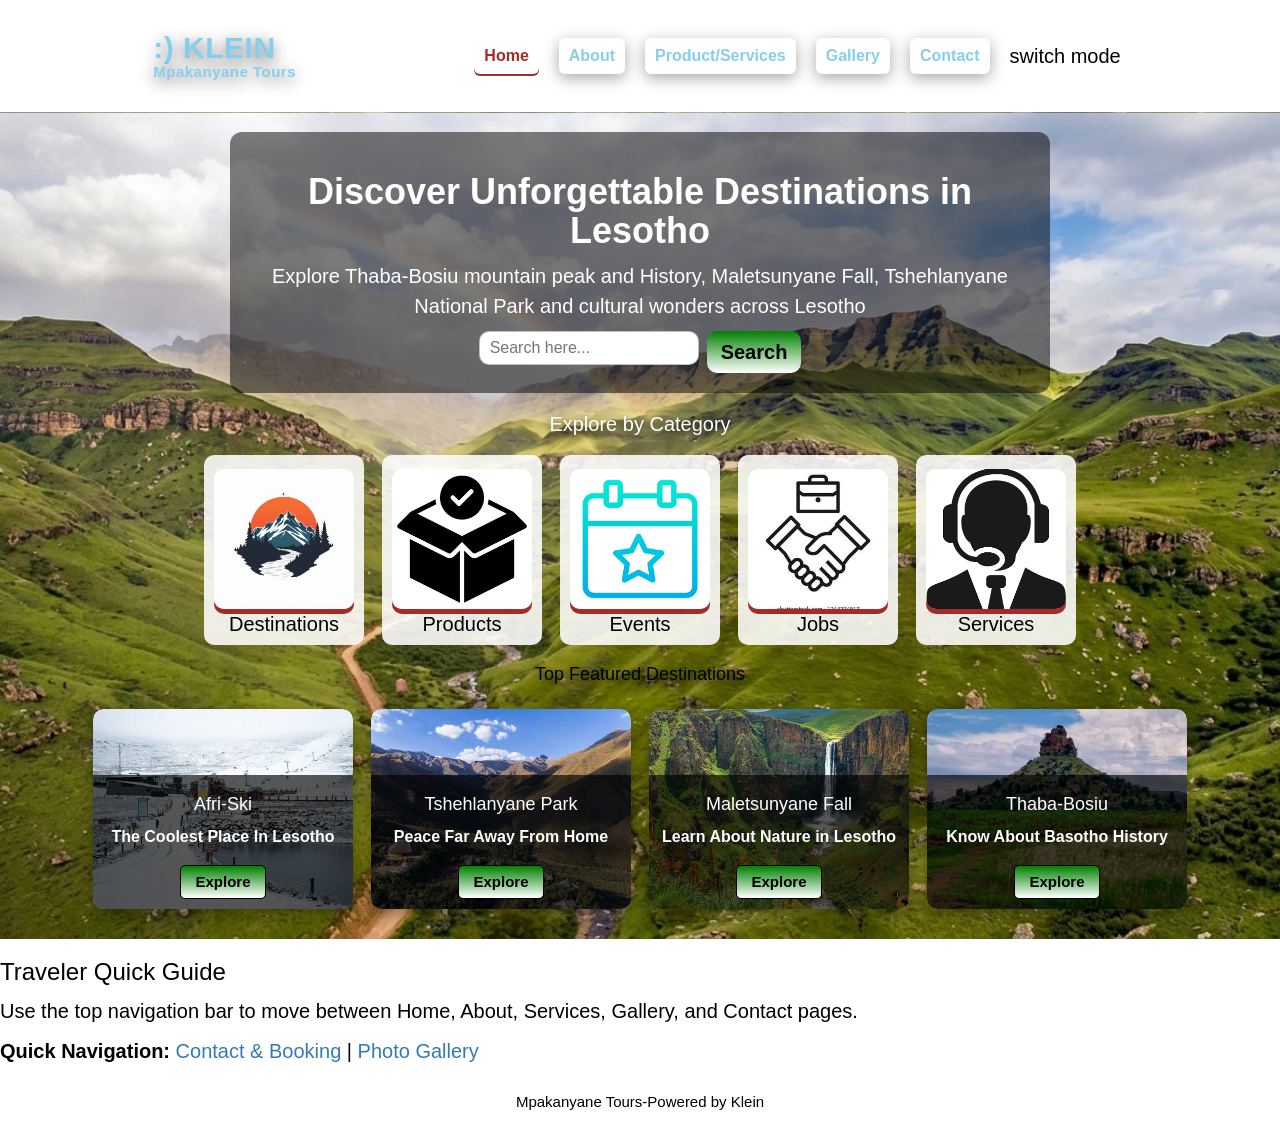
<file: index.html>
<!DOCTYPE html>
<html lang="en">
<head>
  <title>index</title>
  <meta charset="utf-8">
  <meta name="viewport" content="width=device-width, initial-scale=1">
  <link rel="stylesheet" href="https://maxcdn.bootstrapcdn.com/bootstrap/3.4.1/css/bootstrap.min.css">
  <script src="https://ajax.googleapis.com/ajax/libs/jquery/3.7.1/jquery.min.js"></script>
  <script src="https://maxcdn.bootstrapcdn.com/bootstrap/3.4.1/js/bootstrap.min.js"></script>
  <link rel="stylesheet" type="text/css" href="style.css">
</head>
<body>

<script>
function myFunction() {
   var element = document.body;
   element.classList.toggle("dark-mode");
   localStorage.setItem("kleinDarkMode", element.classList.contains("dark-mode") ? "true" : "false");
}

function search() {
  let input = document.getElementById("searchBar").value.toLowerCase().trim();
  let cards = document.querySelectorAll(".contain2 a");
  let featured = document.querySelectorAll(".Norway .c");
  let matches = 0;

  for (let i = 0; i < cards.length; i++) {
    let text = cards[i].innerText.toLowerCase();
    if (text.includes(input)) {
      cards[i].style.display = "inline-block";
      matches++;
    } else {
      cards[i].style.display = "none";
    }
  }

  for (let j = 0; j < featured.length; j++) {
    let text = featured[j].innerText.toLowerCase();
    if (text.includes(input)) {
      featured[j].style.display = "block";
      matches++;
    } else {
      featured[j].style.display = "none";
    }
  }

  let emptyMsg = document.getElementById("searchEmptyMessage");
  if (!emptyMsg) {
    emptyMsg = document.createElement("p");
    emptyMsg.id = "searchEmptyMessage";
    emptyMsg.style.cssText = "margin-top:10px;font-weight:bold;font-size:15px;color:white;background:rgba(0,0,0,0.65);display:inline-block;padding:6px 14px;border-radius:8px;";
    document.querySelector(".search")?.appendChild(emptyMsg);
  }
  emptyMsg.style.display = matches === 0 && input !== "" ? "inline-block" : "none";
  emptyMsg.textContent = "No matching destinations or categories found for \"" + input + "\".";
}

document.addEventListener("DOMContentLoaded", function () {
  if (localStorage.getItem("kleinDarkMode") === "true") {
    document.body.classList.add("dark-mode");
  }

  const STORAGE_KEY = "kleinLesothoVisitorName";

  const nameFields = [
    document.getElementById("fullName"),
    document.getElementById("contactName")
  ].filter(Boolean);

  const savedName = localStorage.getItem(STORAGE_KEY);
  if (savedName) {
    nameFields.forEach((field) => {
      if (!field.value) {
        field.value = savedName;
      }
    });

    const banner = document.createElement("div");
    banner.id = "kleinSavedVisitorBanner";
    banner.style.cssText =
      "text-align:center;padding:8px 14px;margin:10px auto;max-width:600px;border-radius:8px;background:skyblue;color:grey;font-size:15px;";
    banner.textContent = "Welcome back, " + savedName + " (loaded from localStorage).";
    const target = document.querySelector(".container4") || document.body.firstElementChild;
    if (target && target.parentNode) {
      target.parentNode.insertBefore(banner, target);
    }
  }

  nameFields.forEach((field) => {
    field.addEventListener("change", function () {
      const trimmed = field.value.trim();
      if (trimmed) {
        localStorage.setItem(STORAGE_KEY, trimmed);
      }
    });
  });

  const regForm = document.getElementById("regForm");
  if (regForm) {
    const statusEl = document.createElement("p");
    statusEl.id = "regStatusMessage";
    statusEl.style.cssText = "margin-top:8px;font-weight:bold;font-size:14px;";
    regForm.appendChild(statusEl);

    regForm.addEventListener("submit", function () {
      const p1 = document.getElementById("password")?.value || "";
      const p2 = document.getElementById("password2")?.value || "";
      if (p1 !== p2) {
        statusEl.style.color = "crimson";
        statusEl.textContent = "Error: Passwords do not match.";
      } else {
        statusEl.style.color = "darkgreen";
        statusEl.textContent = "Success: Registration details validated.";
      }
    });
  }
});

</script>

<header class="navbar">
  <h2 class="logo">:) KLEIN<p>Mpakanyane Tours</p></h2>
  <nav class="link">
    <ul>
      <button><li><a href="index.html" class="active">Home</a></li></button>
      <button><li><a href="about.html">About</a></li></button>
      <button><li><a href="services.html">Product/Services</a></li></button>
      <button><li><a href="Gallery.html">Gallery</a></li></button>
      <button><li><a href="Contact.html">Contact</a></li></button>
      <button onclick="myFunction()">switch mode</button>
    </ul>
  </nav>
</header>

<div class="whole">
  <div class="whole2">
    <div class="contain">
      <h1>Discover Unforgettable Destinations in Lesotho</h1>
      <p>Explore Thaba-Bosiu mountain peak and History, Maletsunyane Fall, Tshehlanyane National Park and cultural wonders across Lesotho</p>
      <div class="search">
        <div class="searchBar">
          <input type="text" id="searchBar" placeholder="Search here..." onkeyup="search()">
          <button type="button" onclick="search()" style="background-image: linear-gradient(to bottom, green, white); border-radius: 10px; padding: 6px 14px; color: black; font-weight: bold;">Search</button>
        </div>
      </div>
    </div>

    <h2 style="font-size: 20px; text-shadow: 0 2px 8px rgba(0,0,0,0.7);">Explore by Category</h2>
    <div class="contain2">
      <a href="Basotho.html" style="text-decoration: none;">
        <img src="photo11.jfif" alt="Destinations">
        <div class="item">Destinations</div>
      </a>

      <a href="services.html" style="text-decoration: none;">
        <img src="product.png" alt="Products">
        <div class="item">Products</div>
      </a>

      <a href="services.html" style="text-decoration: none;">
        <img src="b5.png" alt="Events">
        <div class="item">Events</div>
      </a>

      <a href="about.html" style="text-decoration: none;">
        <img src="job.jfif" alt="Jobs">
        <div class="item">Jobs</div>
      </a>

      <a href="services.html" style="text-decoration: none;">
        <img src="services.png" alt="Services">
        <div class="item">Services</div>
      </a>
    </div>

    <h4 class="e" style="text-shadow: 0 2px 8px rgba(0,0,0,0.7);">Top Featured Destinations</h4>
    <div class="Norway">
      <div class="c">
        <img src="photo3.jfif" alt="Afri-Ski">
        <div class="text-block">
          <h4>Afri-Ski</h4>
          <p>The Coolest Place In Lesotho</p>
          <a href="services.html">Explore</a>
        </div>
      </div>

      <div class="c">
        <img src="Tshehlanyane.jfif" alt="Tshehlanyane Park">
        <div class="text-block">
          <h4>Tshehlanyane Park</h4>
          <p>Peace Far Away From Home</p>
          <a href="services.html">Explore</a>
        </div>
      </div>

      <div class="c">
        <img src="Maletsunyane.jfif" alt="Maletsunyane Fall">
        <div class="text-block">
          <h4>Maletsunyane Fall</h4>
          <p>Learn About Nature in Lesotho</p>
          <a href="services.html">Explore</a>
        </div>
      </div>

      <div class="c">
        <img src="thababosiu2.jpg" alt="Thaba-Bosiu">
        <div class="text-block">
          <h4>Thaba-Bosiu</h4>
          <p>Know About Basotho History</p>
          <a href="services.html">Explore</a>
        </div>
      </div>
    </div>
  </div>
</div>

<main id="kleinRubricMainLandmark" aria-label="Additional Lesotho Tourism Information">
  <section aria-labelledby="kleinGuideHeading">
    <article>
      <h3 id="kleinGuideHeading">Traveler Quick Guide</h3>
      <p>Use the top navigation bar to move between Home, About, Services, Gallery, and Contact pages.</p>
    </article>
  </section>
  <aside aria-label="Quick Links">
    <p><strong>Quick Navigation:</strong> <a href="Contact.html">Contact & Booking</a> | <a href="Gallery.html">Photo Gallery</a></p>
  </aside>
</main>

<footer>Mpakanyane Tours-Powered by Klein</footer>
</body>
</html>
</file>
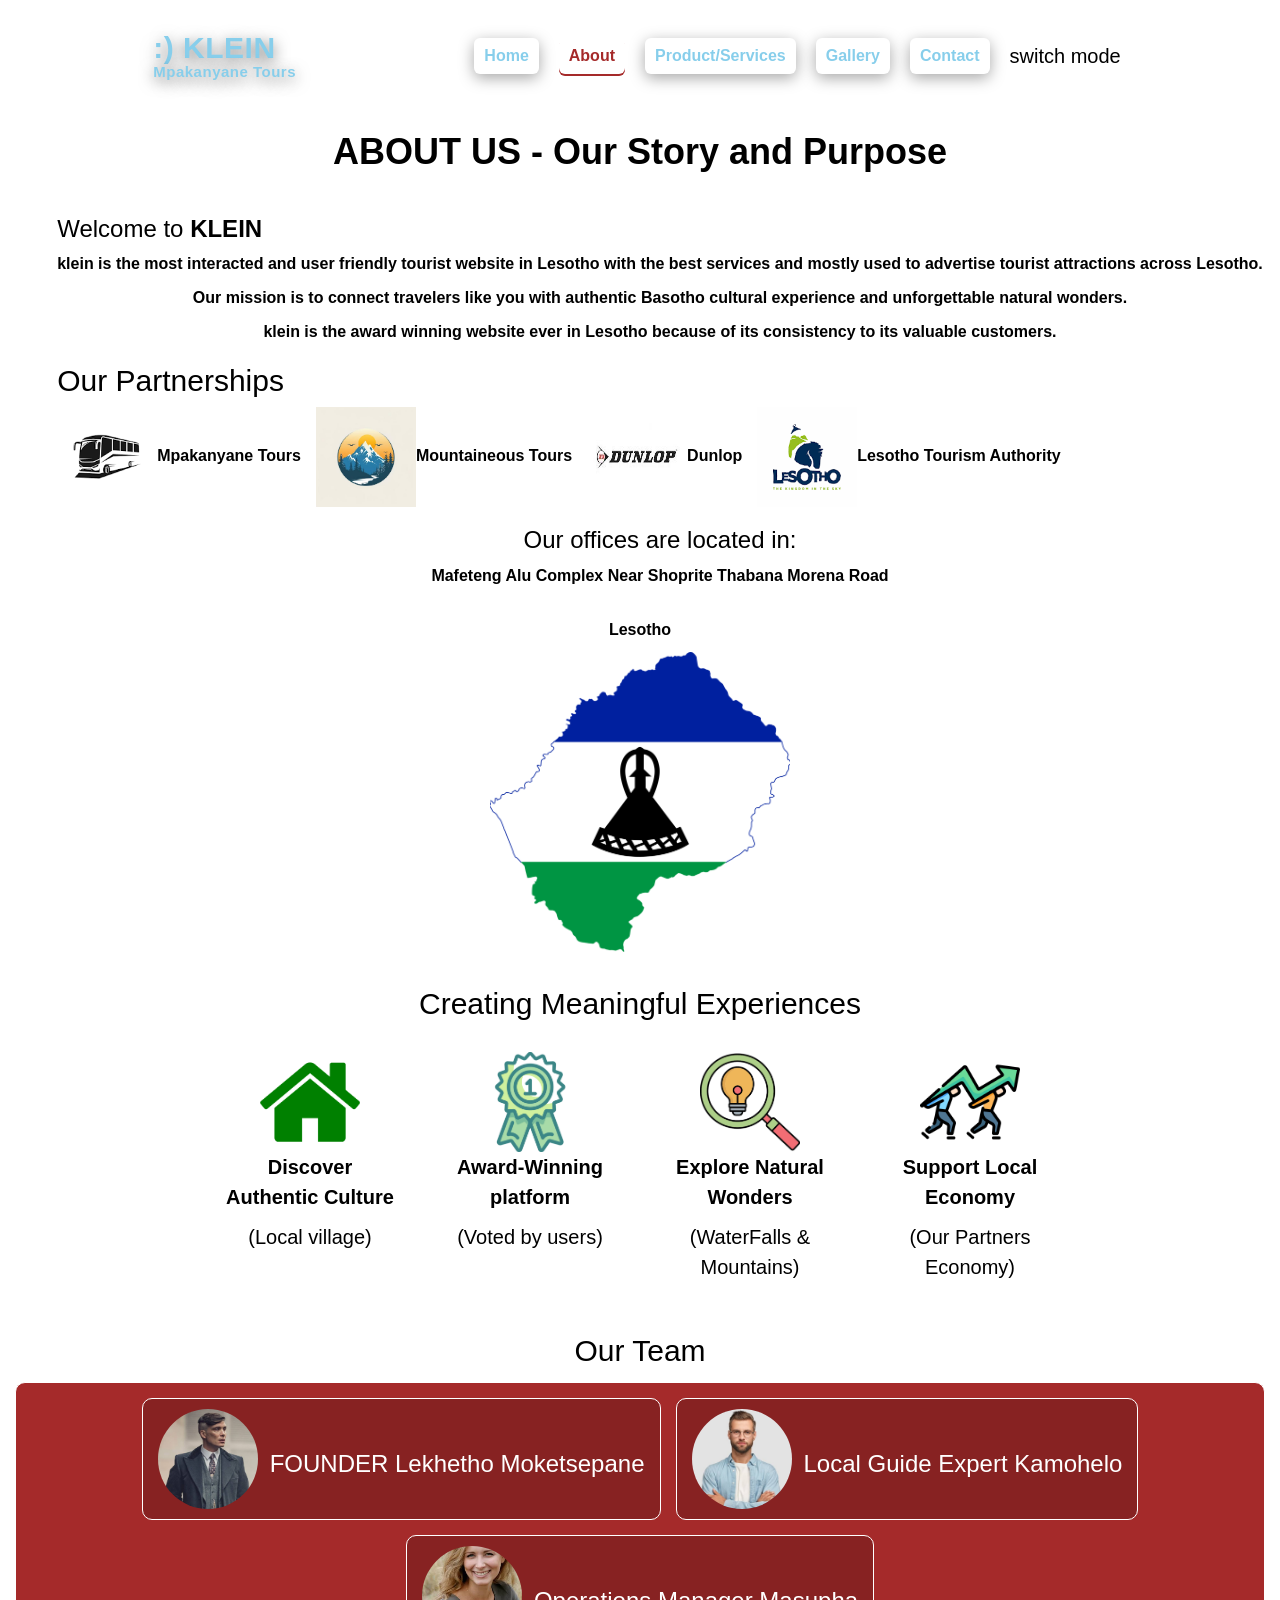
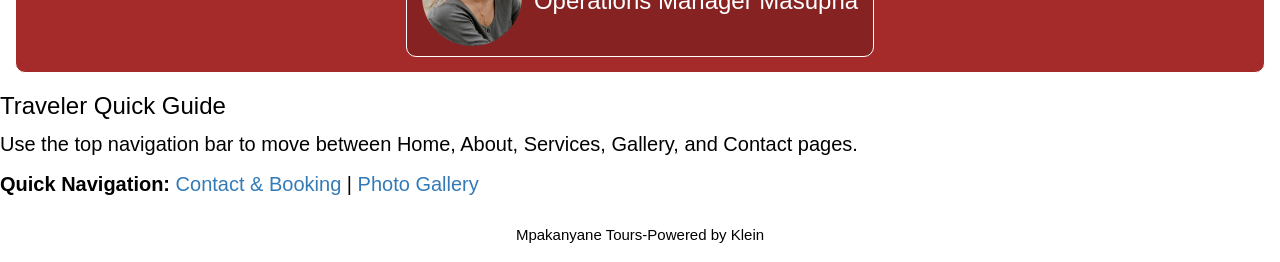
<file: about.html>
<!DOCTYPE html>
<html lang="en">
<head>
  <title>About</title>
  <meta charset="utf-8">
  <meta name="viewport" content="width=device-width, initial-scale=1">
  <link rel="stylesheet" href="https://maxcdn.bootstrapcdn.com/bootstrap/3.4.1/css/bootstrap.min.css">
  <script src="https://ajax.googleapis.com/ajax/libs/jquery/3.7.1/jquery.min.js"></script>
  <script src="https://maxcdn.bootstrapcdn.com/bootstrap/3.4.1/js/bootstrap.min.js"></script>
  <link rel="stylesheet" type="text/css" href="style.css">
</head>
<body>

<script>
function myFunction() {
   var element = document.body;
   element.classList.toggle("dark-mode");
   localStorage.setItem("kleinDarkMode", element.classList.contains("dark-mode") ? "true" : "false");
}

document.addEventListener("DOMContentLoaded", function () {
  if (localStorage.getItem("kleinDarkMode") === "true") {
    document.body.classList.add("dark-mode");
  }

  const STORAGE_KEY = "kleinLesothoVisitorName";

  const nameFields = [
    document.getElementById("fullName"),
    document.getElementById("contactName")
  ].filter(Boolean);

  const savedName = localStorage.getItem(STORAGE_KEY);
  if (savedName) {
    nameFields.forEach((field) => {
      if (!field.value) {
        field.value = savedName;
      }
    });

    const banner = document.createElement("div");
    banner.id = "kleinSavedVisitorBanner";
    banner.style.cssText =
      "text-align:center;padding:8px 14px;margin:10px auto;max-width:600px;border-radius:8px;background:skyblue;color:grey;font-size:15px;";
    banner.textContent = "Welcome back, " + savedName + " (loaded from localStorage).";
    const target = document.querySelector(".container4") || document.body.firstElementChild;
    if (target && target.parentNode) {
      target.parentNode.insertBefore(banner, target);
    }
  }

  nameFields.forEach((field) => {
    field.addEventListener("change", function () {
      const trimmed = field.value.trim();
      if (trimmed) {
        localStorage.setItem(STORAGE_KEY, trimmed);
      }
    });
  });

  const regForm = document.getElementById("regForm");
  if (regForm) {
    const statusEl = document.createElement("p");
    statusEl.id = "regStatusMessage";
    statusEl.style.cssText = "margin-top:8px;font-weight:bold;font-size:14px;";
    regForm.appendChild(statusEl);

    regForm.addEventListener("submit", function () {
      const p1 = document.getElementById("password")?.value || "";
      const p2 = document.getElementById("password2")?.value || "";
      if (p1 !== p2) {
        statusEl.style.color = "crimson";
        statusEl.textContent = "Error: Passwords do not match.";
      } else {
        statusEl.style.color = "darkgreen";
        statusEl.textContent = "Success: Registration details validated.";
      }
    });
  }
});

</script>

<header class="navbar">
  <h2 class="logo">:) KLEIN
    <p>Mpakanyane Tours</p></h2>
  <nav class="link">
    <ul>
      <button><li><a href="index.html">Home</a></li></button>
      <button><li><a href="about.html" class="active">About</a></li></button>
      <button><li><a href="services.html">Product/Services</a></li></button>
      <button><li><a href="Gallery.html">Gallery</a></li></button>
      <button><li><a href="Contact.html">Contact</a></li></button>
      <button onclick="myFunction()">switch mode</button>
    </ul>
  </nav>
</header>

<h1 style="color: inherit; text-align: center;">ABOUT US - Our Story and Purpose</h1>

<div class="list">
  <ul>
    <h3>Welcome to <b>KLEIN</b></h3>
    <li><p>klein is the most interacted and user friendly tourist website in Lesotho with the best services and mostly used to advertise tourist attractions across Lesotho.</p></li>
    <li><p>Our mission is to connect travelers like you with authentic Basotho cultural experience and unforgettable natural wonders.</p></li>
    <li><p>klein is the award winning website ever in Lesotho because of its consistency to its valuable customers.</p></li>
    <h2>Our Partnerships</h2>
    <ol style="display: flex; flex-wrap: wrap; gap: 15px; padding: 0;">
      <li><img src="photo14.png" width="100px" height="100px" alt="Mpakanyane Tours">Mpakanyane Tours</li>
      <li><img src="photo12.jfif" width="100px" height="100px" alt="Mountaineous Tours">Mountaineous Tours</li>
      <li><img src="photo13.jfif" width="100px" height="100px" alt="Dunlop">Dunlop</li>
      <li><img src="photo15.png" width="100px" height="100px" alt="Lesotho Tourism Authority">Lesotho Tourism Authority</li>
    </ol>
    <li><h3>Our offices are located in:</h3>Mafeteng Alu Complex Near Shoprite Thabana Morena Road</li>
  </ul>

  <div style="text-align: center;">
    <p>Lesotho</p>
    <img src="thababosiu.webp" width="300px" height="300px" alt="Thaba-Bosiu Lesotho" style="border-radius: 10px; object-fit: cover;">
  </div>
</div>

<h2 style="text-align: center;">Creating Meaningful Experiences</h2>
<div class="info">
  <div class="u">
    <img src="icon1.png" width="100px" height="100px" alt="Discover Authentic Culture">
    <p><b>Discover Authentic Culture</b></p>
    <p>(Local village)</p>
  </div>

  <div class="u">
    <img src="i.png" width="100px" height="100px" alt="Award-Winning platform">
    <p><b>Award-Winning platform</b></p>
    <p>(Voted by users)</p>
  </div>

  <div class="u">
    <img src="icon2.png" width="100px" height="100px" alt="Explore Natural Wonders">
    <p><b>Explore Natural Wonders</b></p>
    <p>(WaterFalls & Mountains)</p>
  </div>

  <div class="u">
    <img src="icon3.png" width="100px" height="100px" alt="Support Local Economy">
    <p><b>Support Local Economy</b></p>
    <p>(Our Partners Economy)</p>
  </div>
</div>

<h2 style="text-align: center;">Our Team</h2>
<div class="photos">
  <div class="p">
    <img src="person.jfif" width="100px" height="100px" alt="Lekhetho Moketsepane">
    <h3>FOUNDER Lekhetho Moketsepane</h3>
  </div>
  <div class="p">
    <img src="person1.jfif" width="100px" height="100px" alt="Kamohelo">
    <h3>Local Guide Expert Kamohelo</h3>
  </div>
  <div class="p">
    <img src="person2.jfif" width="100px" height="100px" alt="Masupha">
    <h3>Operations Manager Masupha</h3>
  </div>
</div>

<main id="kleinRubricMainLandmark" aria-label="Additional Lesotho Tourism Information">
  <section aria-labelledby="kleinGuideHeading">
    <article>
      <h3 id="kleinGuideHeading">Traveler Quick Guide</h3>
      <p>Use the top navigation bar to move between Home, About, Services, Gallery, and Contact pages.</p>
    </article>
  </section>
  <aside aria-label="Quick Links">
    <p><strong>Quick Navigation:</strong> <a href="Contact.html">Contact & Booking</a> | <a href="Gallery.html">Photo Gallery</a></p>
  </aside>
</main>

<footer>Mpakanyane Tours-Powered by Klein</footer>
</body>
</html>
</file>
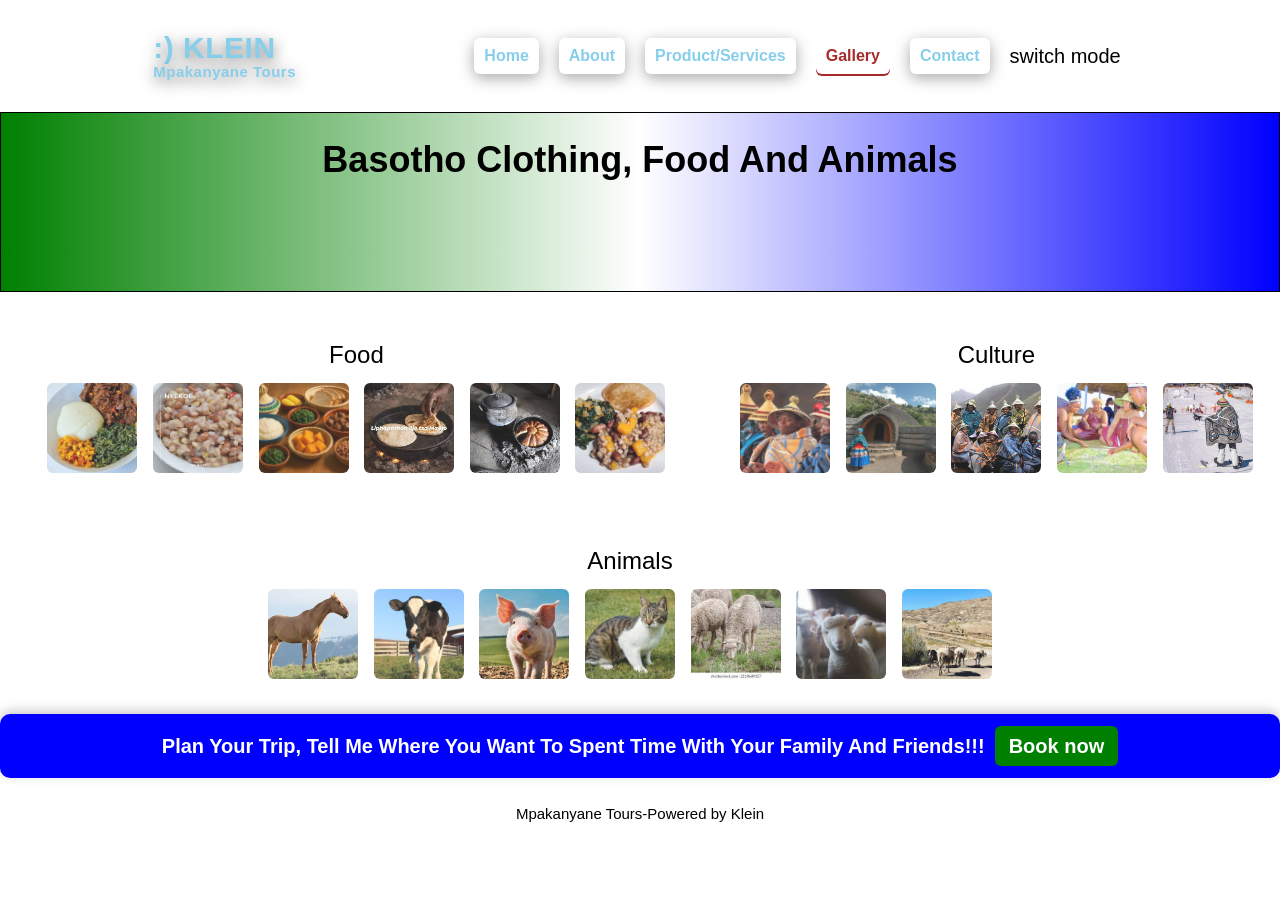
<file: Basotho.html>
<!DOCTYPE html>
<html lang="en">
<head>
  <meta charset="utf-8">
  <meta name="viewport" content="width=device-width, initial-scale=1">
  <link rel="stylesheet" href="https://maxcdn.bootstrapcdn.com/bootstrap/3.4.1/css/bootstrap.min.css">
  <script src="https://ajax.googleapis.com/ajax/libs/jquery/3.7.1/jquery.min.js"></script>
  <script src="https://maxcdn.bootstrapcdn.com/bootstrap/3.4.1/js/bootstrap.min.js"></script>
  <link rel="stylesheet" type="text/css" href="style.css">
  <title>Basotho Culture</title>
</head>
<body>

<script>
let currentBasothoIndex = 0;

function myFunction() {
   var element = document.body;
   element.classList.toggle("dark-mode");
   localStorage.setItem("kleinDarkMode", element.classList.contains("dark-mode") ? "true" : "false");
}

function showImage(imgs) {
  var allImages = Array.from(document.querySelectorAll(".column img"));
  currentBasothoIndex = allImages.indexOf(imgs);
  var expandImg = document.getElementById("expandedImg");
  var imgText = document.getElementById("imgtext");
  expandImg.src = imgs.src;
  imgText.innerHTML = (imgs.alt || "Basotho Culture") + " (" + (currentBasothoIndex + 1) + " of " + allImages.length + ")";
  expandImg.parentElement.style.display = "block";
}

function stepBasotho(delta) {
  var allImages = Array.from(document.querySelectorAll(".column img"));
  if (!allImages.length) return;
  currentBasothoIndex = (currentBasothoIndex + delta + allImages.length) % allImages.length;
  showImage(allImages[currentBasothoIndex]);
}

document.addEventListener("keydown", function (event) {
  var expandImg = document.getElementById("expandedImg");
  if (!expandImg || expandImg.parentElement.style.display !== "block") return;
  if (event.key === "ArrowRight") stepBasotho(1);
  if (event.key === "ArrowLeft") stepBasotho(-1);
  if (event.key === "Escape") expandImg.parentElement.style.display = "none";
});

document.addEventListener("DOMContentLoaded", function () {
  if (localStorage.getItem("kleinDarkMode") === "true") {
    document.body.classList.add("dark-mode");
  }

  const STORAGE_KEY = "kleinLesothoVisitorName";

  const nameFields = [
    document.getElementById("fullName"),
    document.getElementById("contactName")
  ].filter(Boolean);

  const savedName = localStorage.getItem(STORAGE_KEY);
  if (savedName) {
    nameFields.forEach((field) => {
      if (!field.value) {
        field.value = savedName;
      }
    });

    const banner = document.createElement("div");
    banner.id = "kleinSavedVisitorBanner";
    banner.style.cssText =
      "text-align:center;padding:8px 14px;margin:10px auto;max-width:600px;border-radius:8px;background:skyblue;color:grey;font-size:15px;";
    banner.textContent = "Welcome back, " + savedName + " (loaded from localStorage).";
    const target = document.querySelector(".container4") || document.body.firstElementChild;
    if (target && target.parentNode) {
      target.parentNode.insertBefore(banner, target);
    }
  }

  nameFields.forEach((field) => {
    field.addEventListener("change", function () {
      const trimmed = field.value.trim();
      if (trimmed) {
        localStorage.setItem(STORAGE_KEY, trimmed);
      }
    });
  });

  const regForm = document.getElementById("regForm");
  if (regForm) {
    const statusEl = document.createElement("p");
    statusEl.id = "regStatusMessage";
    statusEl.style.cssText = "margin-top:8px;font-weight:bold;font-size:14px;";
    regForm.appendChild(statusEl);

    regForm.addEventListener("submit", function () {
      const p1 = document.getElementById("password")?.value || "";
      const p2 = document.getElementById("password2")?.value || "";
      if (p1 !== p2) {
        statusEl.style.color = "crimson";
        statusEl.textContent = "Error: Passwords do not match.";
      } else {
        statusEl.style.color = "darkgreen";
        statusEl.textContent = "Success: Registration details validated.";
      }
    });
  }
});

</script>

<header class="navbar">
  <h2 class="logo">:) KLEIN
    <p>Mpakanyane Tours</p></h2>
  <nav class="link">
    <ul>
      <button><li><a href="index.html">Home</a></li></button>
      <button><li><a href="about.html">About</a></li></button>
      <button><li><a href="services.html">Product/Services</a></li></button>
      <button><li><a href="Gallery.html" class="active">Gallery</a></li></button>
      <button><li><a href="Contact.html">Contact</a></li></button>
      <button onclick="myFunction()">switch mode</button>
    </ul>
  </nav>
</header>

<div class="gallery-item">
  <div class="desc">Basotho Clothing, Food And Animals</div>
</div>

<div class="h">
  <div class="row">
    <div class="food">
      <h3>Food</h3>
      <div class="column"><img src="p1.jpg" alt="Papa Ka Moroho" onclick="showImage(this);"></div>
      <div class="column"><img src="p2.jpg" alt="Nyekoe" onclick="showImage(this);"></div>
      <div class="column"><img src="p4.jpg" alt="Basotho Food" onclick="showImage(this);"></div>
      <div class="column"><img src="p6.jpg" alt="Liphaphatha" onclick="showImage(this);"></div>
      <div class="column"><img src="p8.jpg" alt="Bohobe" onclick="showImage(this);"></div>
      <div class="column"><img src="p15.jpg" alt="Basotho Food" onclick="showImage(this);"></div>
    </div>

    <div class="culture">
      <h3>Culture</h3>
      <div class="column"><img src="photo8.jfif" alt="Basotho blankets + hats" onclick="showImage(this);"></div>
      <div class="column"><img src="photo9.jfif" alt="Basotho Cultural Houses" onclick="showImage(this);"></div>
      <div class="column"><img src="photo7.jfif" alt="Basotho Cultural + hats" onclick="showImage(this);"></div>
      <div class="column"><img src="photo10.jfif" alt="Liketoa" onclick="showImage(this);"></div>
      <div class="column"><img src="photo5.jpg" alt="Basotho blankets" onclick="showImage(this);"></div>
    </div>

    <div class="animals">
      <h3>Animals</h3>
      <div class="column"><img src="p3.jpg" alt="Pere/horse Used for Transport" onclick="showImage(this);"></div>
      <div class="column"><img src="p5.jpg" alt="Khomo/Cow Used for farming and Food e.g Meat and Milk" onclick="showImage(this);"></div>
      <div class="column"><img src="p14.jpg" alt="Kolobe/Pig Used for Meat" onclick="showImage(this);"></div>
      <div class="column"><img src="p10.jpg" alt="Katse/Cat Used to kill rats in residents" onclick="showImage(this);"></div>
      <div class="column"><img src="p11.jpg" alt="Nku/Goat Used for Meat and Milk also Mohair" onclick="showImage(this);"></div>
      <div class="column"><img src="p12.jpg" alt="Goat" onclick="showImage(this);"></div>
      <div class="column"><img src="p13.jpg" alt="Donkey Used for Transport" onclick="showImage(this);"></div>
    </div>

    <div class="container">
      <span onclick="this.parentElement.style.display='none'" class="closebtn">&times;</span>
      <div style="margin-bottom: 10px;">
        <button type="button" onclick="stepBasotho(-1)" style="background: rgba(0,0,0,0.7); color: white; padding: 6px 14px; border-radius: 6px; margin-right: 8px;">Previous</button>
        <button type="button" onclick="stepBasotho(1)" style="background: rgba(0,0,0,0.7); color: white; padding: 6px 14px; border-radius: 6px;">Next</button>
      </div>
      <img id="expandedImg" style="width:50%" alt="Expanded image">
      <div id="imgtext"></div>
    </div>
  </div>
</div>

<p class="five">Plan Your Trip, Tell Me Where You Want To Spent Time With Your Family And Friends!!!<button><a href="Contact.html">Book now</a></button></p>

<footer>Mpakanyane Tours-Powered by Klein</footer>
</body>
</html>
</file>
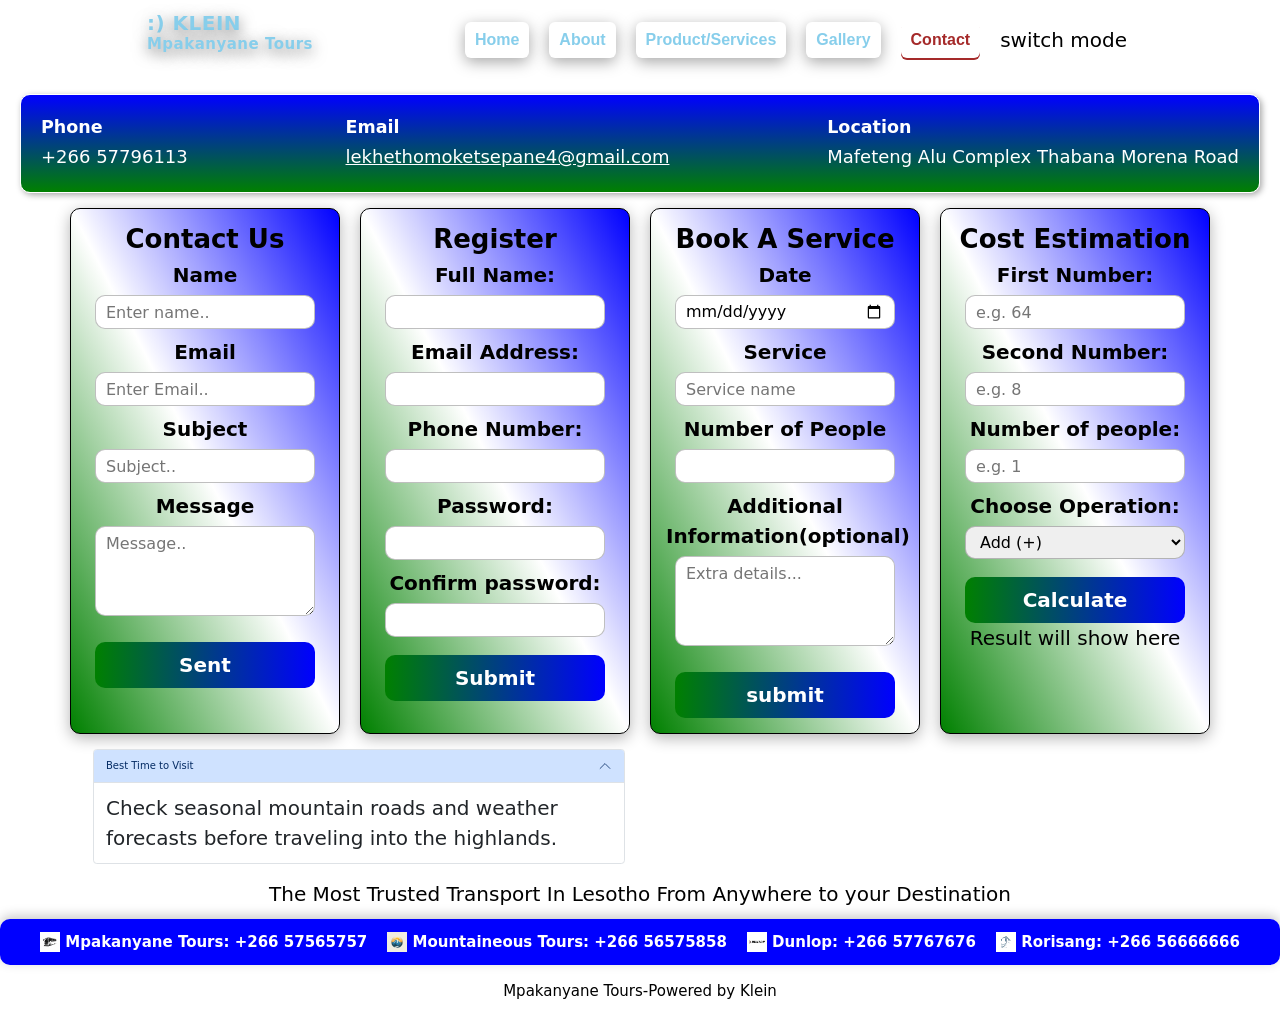
<file: Contact.html>
<!DOCTYPE html>
<html lang="en">
<head>
  <meta charset="utf-8">
  <meta name="viewport" content="width=device-width, initial-scale=1">
  <link rel="stylesheet" href="https://maxcdn.bootstrapcdn.com/bootstrap/3.4.1/css/bootstrap.min.css">
  <script src="https://ajax.googleapis.com/ajax/libs/jquery/3.7.1/jquery.min.js"></script>
  <script src="https://maxcdn.bootstrapcdn.com/bootstrap/3.4.1/js/bootstrap.min.js"></script>
  <link href="https://cdn.jsdelivr.net/npm/bootstrap@5.3.3/dist/css/bootstrap.min.css" rel="stylesheet">
<script src="https://cdn.jsdelivr.net/npm/bootstrap@5.3.3/dist/js/bootstrap.bundle.min.js"></script>
  <link rel="stylesheet" type="text/css" href="style.css">
  <title>Contact</title>
</head>

<body>

<header class="navbar">
  <h2 class="logo">:) KLEIN<p>Mpakanyane Tours</p></h2>
  <nav class="link">
    <ul>
      <button><li><a href="index.html">Home</a></li></button>
      <button><li><a href="about.html">About</a></li></button>
      <button><li><a href="services.html">Product/Services</a></li></button>
      <button><li><a href="Gallery.html">Gallery</a></li></button>
      <button><li><a href="Contact.html" class="active">Contact</a></li></button>
      <button onclick="myFunction()">switch mode</button>
    </ul>
  </nav>
</header>

<section class="head">
  <div>
    <p><h3><b>Phone</b></h3>+266 57796113</p>
  </div>
  <div>
    <p><h3><b>Email</b></h3><a href="mailto:lekhethomoketsepane4@gmail.com">lekhethomoketsepane4@gmail.com</a></p>
  </div>
  <div>
    <p><h3><b>Location</b></h3>Mafeteng Alu Complex Thabana Morena Road</p>
  </div>
</section>

<div class="container4">
  <div class="row">
    <div class="box1">
      <form method="post" id="contact">
        <h1>Contact Us</h1>
        <label>Name</label><br>
        <input type="text" id="contactName" placeholder="Enter name.." required><br>

        <label>Email</label><br>
        <input type="email" placeholder="Enter Email.." required><br>

        <label>Subject</label><br>
        <input type="text" placeholder="Subject.." required><br>

        <label>Message</label><br>
        <textarea placeholder="Message.." rows="4" cols="30" required></textarea><br>

        <button type="submit">Sent</button>
      </form>
    </div>

    <div class="box2">
      <section>
        <h1>Register</h1>
        <form id="regForm">
          <label>Full Name:</label><br>
          <input type="text" id="fullName" required><br>

          <label>Email Address:</label><br>
          <input type="email" id="email" required><br>

          <label>Phone Number:</label><br>
          <input type="tel" id="phone" required><br>

          <label>Password:</label><br>
          <input type="password" id="password" required><br>

          <label>Confirm password:</label><br>
          <input type="password" id="password2" required><br>

          <button type="submit">Submit</button>
        </form>
      </section>
    </div>

    <div class="box3">
      <h1>Book A Service</h1>
      <form id="app">
        <label>Date</label><br>
        <input type="date" id="bookDate" required><br>

        <label>Service</label><br>
        <input type="text" placeholder="Service name" required><br>

        <label>Number of People</label><br>
        <input type="number" min="1" required><br>

        <label>Additional Information(optional)</label><br>
        <textarea placeholder="Extra details..." rows="4" cols="30"></textarea><br>

        <button type="submit">submit</button>
      </form>
    </div>

    <div class="box4">
      <form>
        <h1>Cost Estimation</h1>
        <label>First Number:</label><br>
        <input type="number" id="num1" placeholder="e.g. 64" required><br>

        <label>Second Number:</label><br>
        <input type="number" id="num2" placeholder="e.g. 8" required><br>

        <label>Number of people:</label><br>
        <input type="number" id="num3" placeholder="e.g. 1" required><br>

        <label>Choose Operation:</label><br>
        <select id="operator">
          <option value="+">Add (+)</option>
          <option value="-">Subtract (-)</option>
          <option value="*">Multiply (*)</option>
          <option value="/">Divide (/)</option>
        </select><br>

        <button type="button" onclick="calculate()">Calculate</button>
        <p id="result">Result will show here</p>
      </form>
    </div>
  </div>
</div>


<section class="container my-4" id="bs5RubricAddon">

    <div class="col-12 col-md-6">
      <div class="accordion" id="bs5FaqAccordion">
        <div class="accordion-item">
          <h2 class="accordion-header" id="headingOne">
            <button class="accordion-button" type="button" data-bs-toggle="collapse" data-bs-target="#collapseOne" aria-expanded="true" aria-controls="collapseOne">
              Best Time to Visit
            </button>
          </h2>
          <div id="collapseOne" class="accordion-collapse collapse show" aria-labelledby="headingOne" data-bs-parent="#bs5FaqAccordion">
            <div class="accordion-body">
              Check seasonal mountain roads and weather forecasts before traveling into the highlands.
            </div>
          </div>
        </div>
      </div>
    </div>
  </div>

  <div class="modal fade" id="bs5QuickInfoModal" tabindex="-1" aria-labelledby="bs5QuickInfoLabel" aria-hidden="true">
    <div class="modal-dialog">
      <div class="modal-content">
        <div class="modal-header">
          <h5 class="modal-title" id="bs5QuickInfoLabel">Lesotho Trip Checklist</h5>
          <button type="button" class="btn-close" data-bs-dismiss="modal" aria-label="Close"></button>
        </div>
        <div class="modal-body">
          Pack warm layers, confirm transport and accommodation ahead of time, and carry local contact details.
        </div>
        <div class="modal-footer">
          <button type="button" class="btn btn-secondary" data-bs-dismiss="modal">Close</button>
        </div>
      </div>
    </div>
  </div>
</section>

<p style="text-align: center;">The Most Trusted Transport In Lesotho From Anywhere to your Destination</p>

<div style="display: flex; flex-wrap: wrap; justify-content: center; gap: 20px; align-items: center; font-size: 15px;" class="five">
  <span><img src="photo14.png" width="20px" height="20px" alt=""> Mpakanyane Tours: +266 57565757</span>
  <span><img src="photo12.jfif" width="20px" height="20px" alt=""> Mountaineous Tours: +266 56575858</span>
  <span><img src="photo13.jfif" width="20px" height="20px" alt=""> Dunlop: +266 57767676</span>
  <span><img src="photo16.png" width="20px" height="20px" alt=""> Rorisang: +266 56666666</span>
</div>

<script>
function calculate() {
  let n1 = Number(document.getElementById("num1").value);
  let n2 = Number(document.getElementById("num2").value);
  let n3 = Number(document.getElementById("num3").value) || 1;
  let op = document.getElementById("operator").value;
  let answer = 0;

  if (op == "+") {
    answer = n1 + n2 * n3;
  } else if (op == "-") {
    answer = (n1 - n2) * n3;
  } else if (op == "*") {
    answer = n1 * n2 * n3;
  } else if (op == "/") {
    answer = n2 !== 0 ? (n1 / n2) * n3 : 0;
  }

  document.getElementById("result").innerText = "Result is: " + answer;
}

document.getElementById("regForm").addEventListener("submit", function(event) {
  event.preventDefault();
  const name = document.getElementById("fullName").value;
  const pass1 = document.getElementById("password").value;
  const pass2 = document.getElementById("password2").value;
  if (pass1 !== pass2) {
    alert("Passwords do not match");
    return;
  }
  alert(name);
  alert("Registration Successful");
});

document.getElementById("contact").addEventListener("submit", function(event) {
  event.preventDefault();
  const name = document.getElementById("contactName").value;
  alert(name);
  alert("message sent");
  let status = document.getElementById("contactStatusMessage");
  if (!status) {
    status = document.createElement("p");
    status.id = "contactStatusMessage";
    status.style.cssText = "margin-top:8px;font-weight:bold;font-size:14px;color:darkgreen;";
    this.appendChild(status);
  }
  status.textContent = "Message received from " + name + ".";
});

document.getElementById("app").addEventListener("submit", function(event) {
  event.preventDefault();
  const date = document.getElementById("bookDate").value;
  alert(date);
  alert("Application Successful");
  let status = document.getElementById("appStatusMessage");
  if (!status) {
    status = document.createElement("p");
    status.id = "appStatusMessage";
    status.style.cssText = "margin-top:8px;font-weight:bold;font-size:14px;color:darkgreen;";
    this.appendChild(status);
  }
  status.textContent = "Booking request recorded for " + date + ".";
});

document.addEventListener("DOMContentLoaded", function () {
  if (localStorage.getItem("kleinDarkMode") === "true") {
    document.body.classList.add("dark-mode");
  }

  const params = new URLSearchParams(window.location.search);
  const prefilledService = params.get("service");
  if (prefilledService) {
    const serviceInput = document.querySelector('#app input[placeholder="Service name"]');
    if (serviceInput && !serviceInput.value) {
      serviceInput.value = prefilledService;
    }
  }

  const STORAGE_KEY = "kleinLesothoVisitorName";

  const nameFields = [
    document.getElementById("fullName"),
    document.getElementById("contactName")
  ].filter(Boolean);

  const savedName = localStorage.getItem(STORAGE_KEY);
  if (savedName) {
    nameFields.forEach((field) => {
      if (!field.value) {
        field.value = savedName;
      }
    });

    const banner = document.createElement("div");
    banner.id = "kleinSavedVisitorBanner";
    banner.style.cssText =
      "text-align:center;padding:8px 14px;margin:10px auto;max-width:600px;border-radius:8px;background:skyblue;color:grey;font-size:15px;";
    banner.textContent = "Welcome back, " + savedName + " (loaded from localStorage).";
    const target = document.querySelector(".container4") || document.body.firstElementChild;
    if (target && target.parentNode) {
      target.parentNode.insertBefore(banner, target);
    }
  }

  nameFields.forEach((field) => {
    field.addEventListener("change", function () {
      const trimmed = field.value.trim();
      if (trimmed) {
        localStorage.setItem(STORAGE_KEY, trimmed);
      }
    });
  });

  const regForm = document.getElementById("regForm");
  if (regForm) {
    const statusEl = document.createElement("p");
    statusEl.id = "regStatusMessage";
    statusEl.style.cssText = "margin-top:8px;font-weight:bold;font-size:14px;";
    regForm.appendChild(statusEl);

    regForm.addEventListener("submit", function () {
      const p1 = document.getElementById("password")?.value || "";
      const p2 = document.getElementById("password2")?.value || "";
      if (p1 !== p2) {
        statusEl.style.color = "crimson";
        statusEl.textContent = "Error: Passwords do not match.";
      } else {
        statusEl.style.color = "darkgreen";
        statusEl.textContent = "Success: Registration details validated.";
      }
    });
  }
});

function myFunction() {
   var element = document.body;
   element.classList.toggle("dark-mode");
   localStorage.setItem("kleinDarkMode", element.classList.contains("dark-mode") ? "true" : "false");
}
</script>

<footer>Mpakanyane Tours-Powered by Klein</footer>
</body>
</html>
</file>
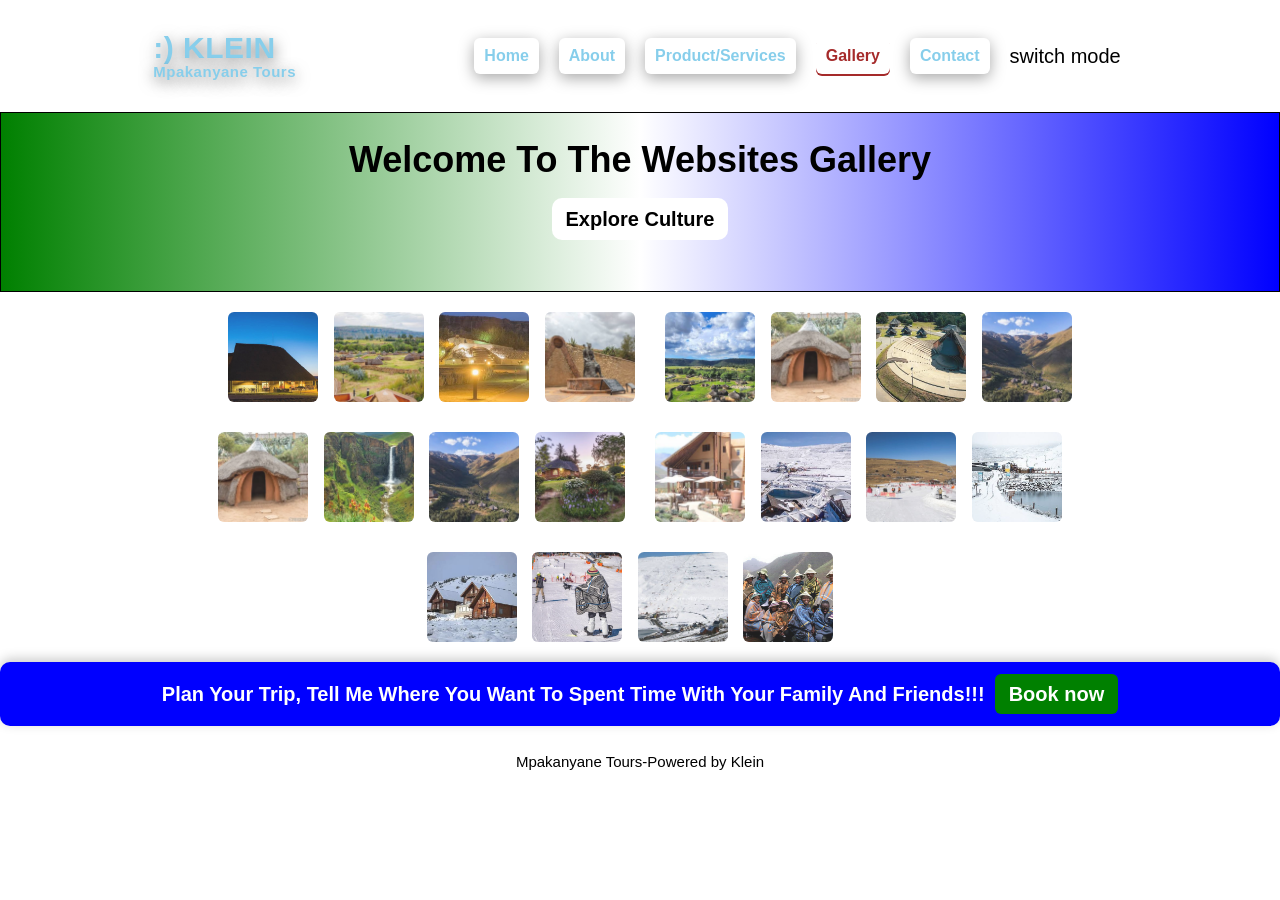
<file: Gallery.html>
<!DOCTYPE html>
<html lang="en">
<head>
  <meta charset="utf-8">
  <meta name="viewport" content="width=device-width, initial-scale=1">
  <link rel="stylesheet" href="https://maxcdn.bootstrapcdn.com/bootstrap/3.4.1/css/bootstrap.min.css">
  <script src="https://ajax.googleapis.com/ajax/libs/jquery/3.7.1/jquery.min.js"></script>
  <script src="https://maxcdn.bootstrapcdn.com/bootstrap/3.4.1/js/bootstrap.min.js"></script>
  <link rel="stylesheet" type="text/css" href="style.css">
  <title>Gallery</title>
</head>
<body>

<script>
let currentGalleryIndex = 0;

function myFunction() {
   var element = document.body;
   element.classList.toggle("dark-mode");
   localStorage.setItem("kleinDarkMode", element.classList.contains("dark-mode") ? "true" : "false");
}

function showImage(imgs) {
  var allImages = Array.from(document.querySelectorAll(".column img"));
  currentGalleryIndex = allImages.indexOf(imgs);
  var expandImg = document.getElementById("expandedImg");
  var imgText = document.getElementById("imgtext");
  expandImg.src = imgs.src;
  imgText.innerHTML = (imgs.alt || "Lesotho Gallery") + " (" + (currentGalleryIndex + 1) + " of " + allImages.length + ")";
  expandImg.parentElement.style.display = "block";
}

function stepGallery(delta) {
  var allImages = Array.from(document.querySelectorAll(".column img"));
  if (!allImages.length) return;
  currentGalleryIndex = (currentGalleryIndex + delta + allImages.length) % allImages.length;
  showImage(allImages[currentGalleryIndex]);
}

document.addEventListener("keydown", function (event) {
  var expandImg = document.getElementById("expandedImg");
  if (!expandImg || expandImg.parentElement.style.display !== "block") return;
  if (event.key === "ArrowRight") stepGallery(1);
  if (event.key === "ArrowLeft") stepGallery(-1);
  if (event.key === "Escape") expandImg.parentElement.style.display = "none";
});

document.addEventListener("DOMContentLoaded", function () {
  if (localStorage.getItem("kleinDarkMode") === "true") {
    document.body.classList.add("dark-mode");
  }

  const STORAGE_KEY = "kleinLesothoVisitorName";

  const nameFields = [
    document.getElementById("fullName"),
    document.getElementById("contactName")
  ].filter(Boolean);

  const savedName = localStorage.getItem(STORAGE_KEY);
  if (savedName) {
    nameFields.forEach((field) => {
      if (!field.value) {
        field.value = savedName;
      }
    });

    const banner = document.createElement("div");
    banner.id = "kleinSavedVisitorBanner";
    banner.style.cssText =
      "text-align:center;padding:8px 14px;margin:10px auto;max-width:600px;border-radius:8px;background:skyblue;color:grey;font-size:15px;";
    banner.textContent = "Welcome back, " + savedName + " (loaded from localStorage).";
    const target = document.querySelector(".container4") || document.body.firstElementChild;
    if (target && target.parentNode) {
      target.parentNode.insertBefore(banner, target);
    }
  }

  nameFields.forEach((field) => {
    field.addEventListener("change", function () {
      const trimmed = field.value.trim();
      if (trimmed) {
        localStorage.setItem(STORAGE_KEY, trimmed);
      }
    });
  });

  const regForm = document.getElementById("regForm");
  if (regForm) {
    const statusEl = document.createElement("p");
    statusEl.id = "regStatusMessage";
    statusEl.style.cssText = "margin-top:8px;font-weight:bold;font-size:14px;";
    regForm.appendChild(statusEl);

    regForm.addEventListener("submit", function () {
      const p1 = document.getElementById("password")?.value || "";
      const p2 = document.getElementById("password2")?.value || "";
      if (p1 !== p2) {
        statusEl.style.color = "crimson";
        statusEl.textContent = "Error: Passwords do not match.";
      } else {
        statusEl.style.color = "darkgreen";
        statusEl.textContent = "Success: Registration details validated.";
      }
    });
  }
});

</script>

<header class="navbar">
  <h2 class="logo">:) KLEIN<p>Mpakanyane Tours</p></h2>
  <nav class="link">
    <ul>
      <button><li><a href="index.html">Home</a></li></button>
      <button><li><a href="about.html">About</a></li></button>
      <button><li><a href="services.html">Product/Services</a></li></button>
      <button><li><a href="Gallery.html" class="active">Gallery</a></li></button>
      <button><li><a href="Contact.html">Contact</a></li></button>
      <button onclick="myFunction()">switch mode</button>
    </ul>
  </nav>
</header>

<div class="gallery-item">
  <div class="desc">Welcome To The Websites Gallery</div>
  <button style="background-color: white; border-radius: 10px; font-size: 20px; color: black; padding: 6px 14px;"><a href="Basotho.html" style="color: black; text-decoration: none;">Explore Culture</a></button>
</div>

<div class="z">
  <div class="row">
    <div>
      <div class="column"><img src="gallery.jpg" alt="ShoeShoe Lounge Thaba-Bosiu" onclick="showImage(this);"></div>
      <div class="column"><img src="gallery2.jpg" alt="Thaba-Bosiu Cultural Village" onclick="showImage(this);"></div>
      <div class="column"><img src="gallery3.jpg" alt="Thaba-Bosiu Cultural Village" onclick="showImage(this);"></div>
      <div class="column"><img src="gallery4.jpg" alt="Thaba-Bosiu Cultural Village" onclick="showImage(this);"></div>
    </div>

    <div>
      <div class="column"><img src="gallery5.jpg" alt="Thaba-Bosiu Cultural Village" onclick="showImage(this);"></div>
      <div class="column"><img src="gallery6.jpg" alt="Thaba-Bosiu Cultural Village" onclick="showImage(this);"></div>
      <div class="column"><img src="gallery7.jpg" alt="Thaba-Bosiu Cultural Village Stadium" onclick="showImage(this);"></div>
      <div class="column"><img src="Tshehlanyane.jfif" alt="Tshehlanyane" onclick="showImage(this);"></div>
    </div>

    <div>
      <div class="column"><img src="gallery6.jpg" alt="Thaba-Bosiu Cultural Village" onclick="showImage(this);"></div>
      <div class="column"><img src="Maletsunyane.jfif" alt="Maletsunyane" onclick="showImage(this);"></div>
      <div class="column"><img src="Tshehlanyane.jfif" alt="Tshehlanyane" onclick="showImage(this);"></div>
      <div class="column"><img src="Maletsunyane2.jfif" alt="Maletsunyane Lounge" onclick="showImage(this);"></div>
    </div>

    <div>
      <div class="column"><img src="Tshehlanyane2.jfif" alt="Tshehlanyane Lounge" onclick="showImage(this);"></div>
      <div class="column"><img src="photo.jfif" alt="Afri-Ski" onclick="showImage(this);"></div>
      <div class="column"><img src="photo2.jfif" alt="Afri-Ski" onclick="showImage(this);"></div>
      <div class="column"><img src="photo3.jfif" alt="Afri-Ski" onclick="showImage(this);"></div>
    </div>

    <div>
      <div class="column"><img src="photo4.jfif" alt="Afri-Ski" onclick="showImage(this);"></div>
      <div class="column"><img src="photo5.jpg" alt="Afri-Ski" onclick="showImage(this);"></div>
      <div class="column"><img src="photo6.jfif" alt="Afri-Ski" onclick="showImage(this);"></div>
      <div class="column"><img src="photo7.jfif" alt="Basotho" onclick="showImage(this);"></div>
    </div>

    <div class="container">
      <span onclick="this.parentElement.style.display='none'" class="closebtn">&times;</span>
      <div style="margin-bottom: 10px;">
        <button type="button" onclick="stepGallery(-1)" style="background: rgba(0,0,0,0.7); color: white; padding: 6px 14px; border-radius: 6px; margin-right: 8px;">Previous</button>
        <button type="button" onclick="stepGallery(1)" style="background: rgba(0,0,0,0.7); color: white; padding: 6px 14px; border-radius: 6px;">Next</button>
      </div>
      <img id="expandedImg" style="width:50%" alt="Expanded view">
      <div id="imgtext"></div>
    </div>
  </div>
</div>

<p class="five">Plan Your Trip, Tell Me Where You Want To Spent Time With Your Family And Friends!!!<button><a href="Contact.html">Book now</a></button></p>

<footer>Mpakanyane Tours-Powered by Klein</footer>
</body>
</html>
</file>
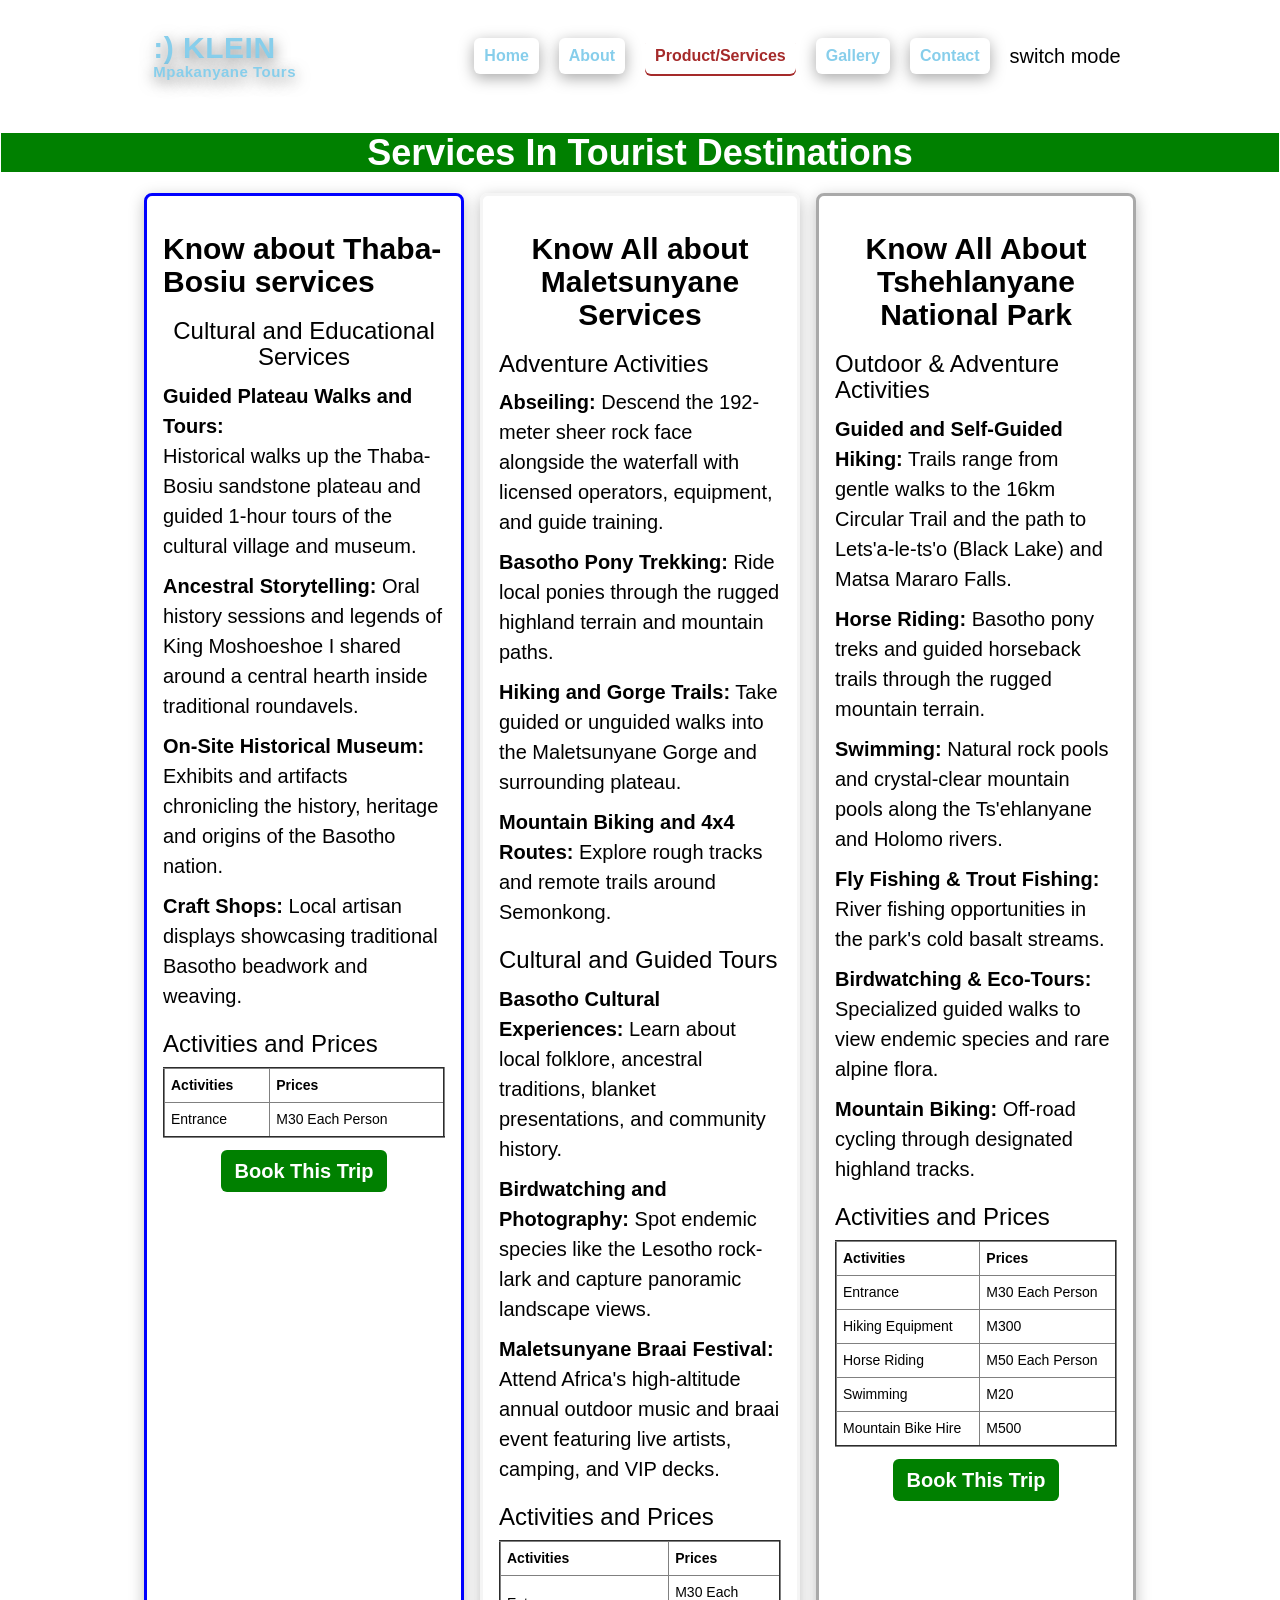
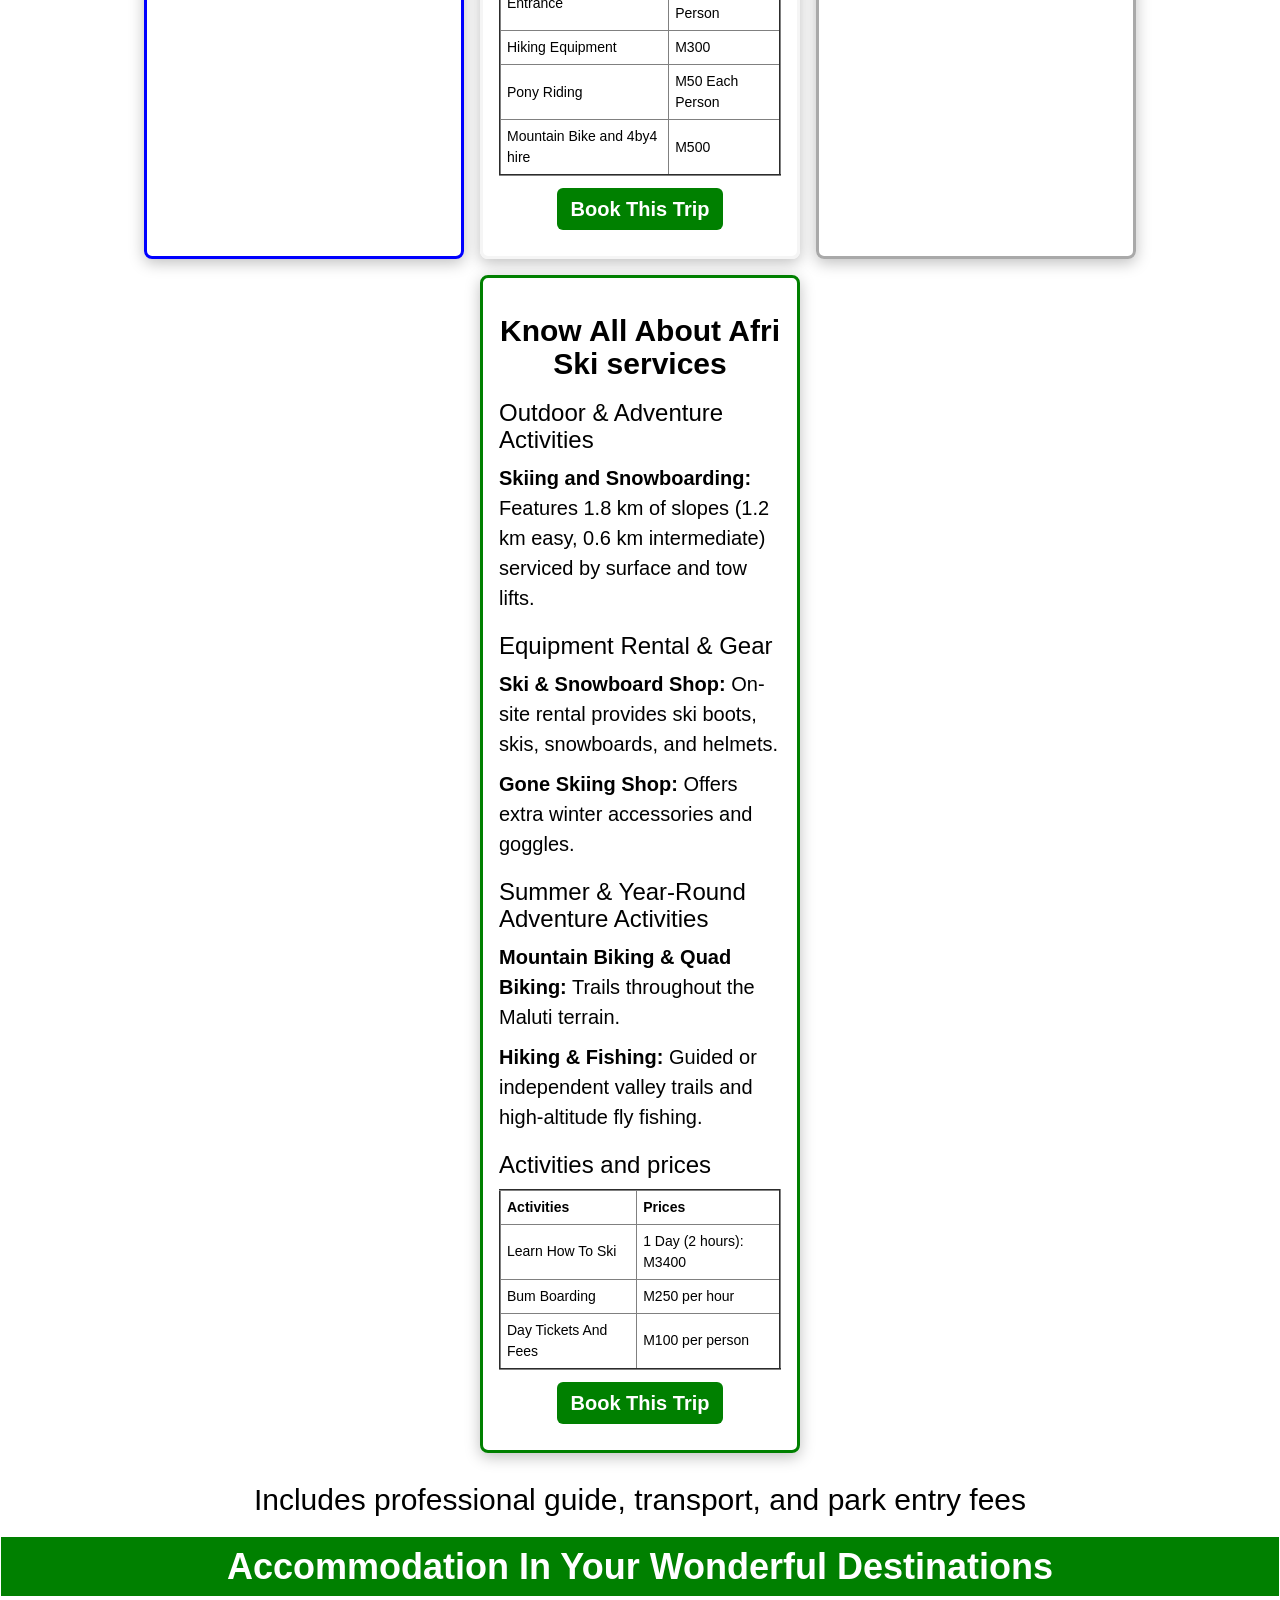
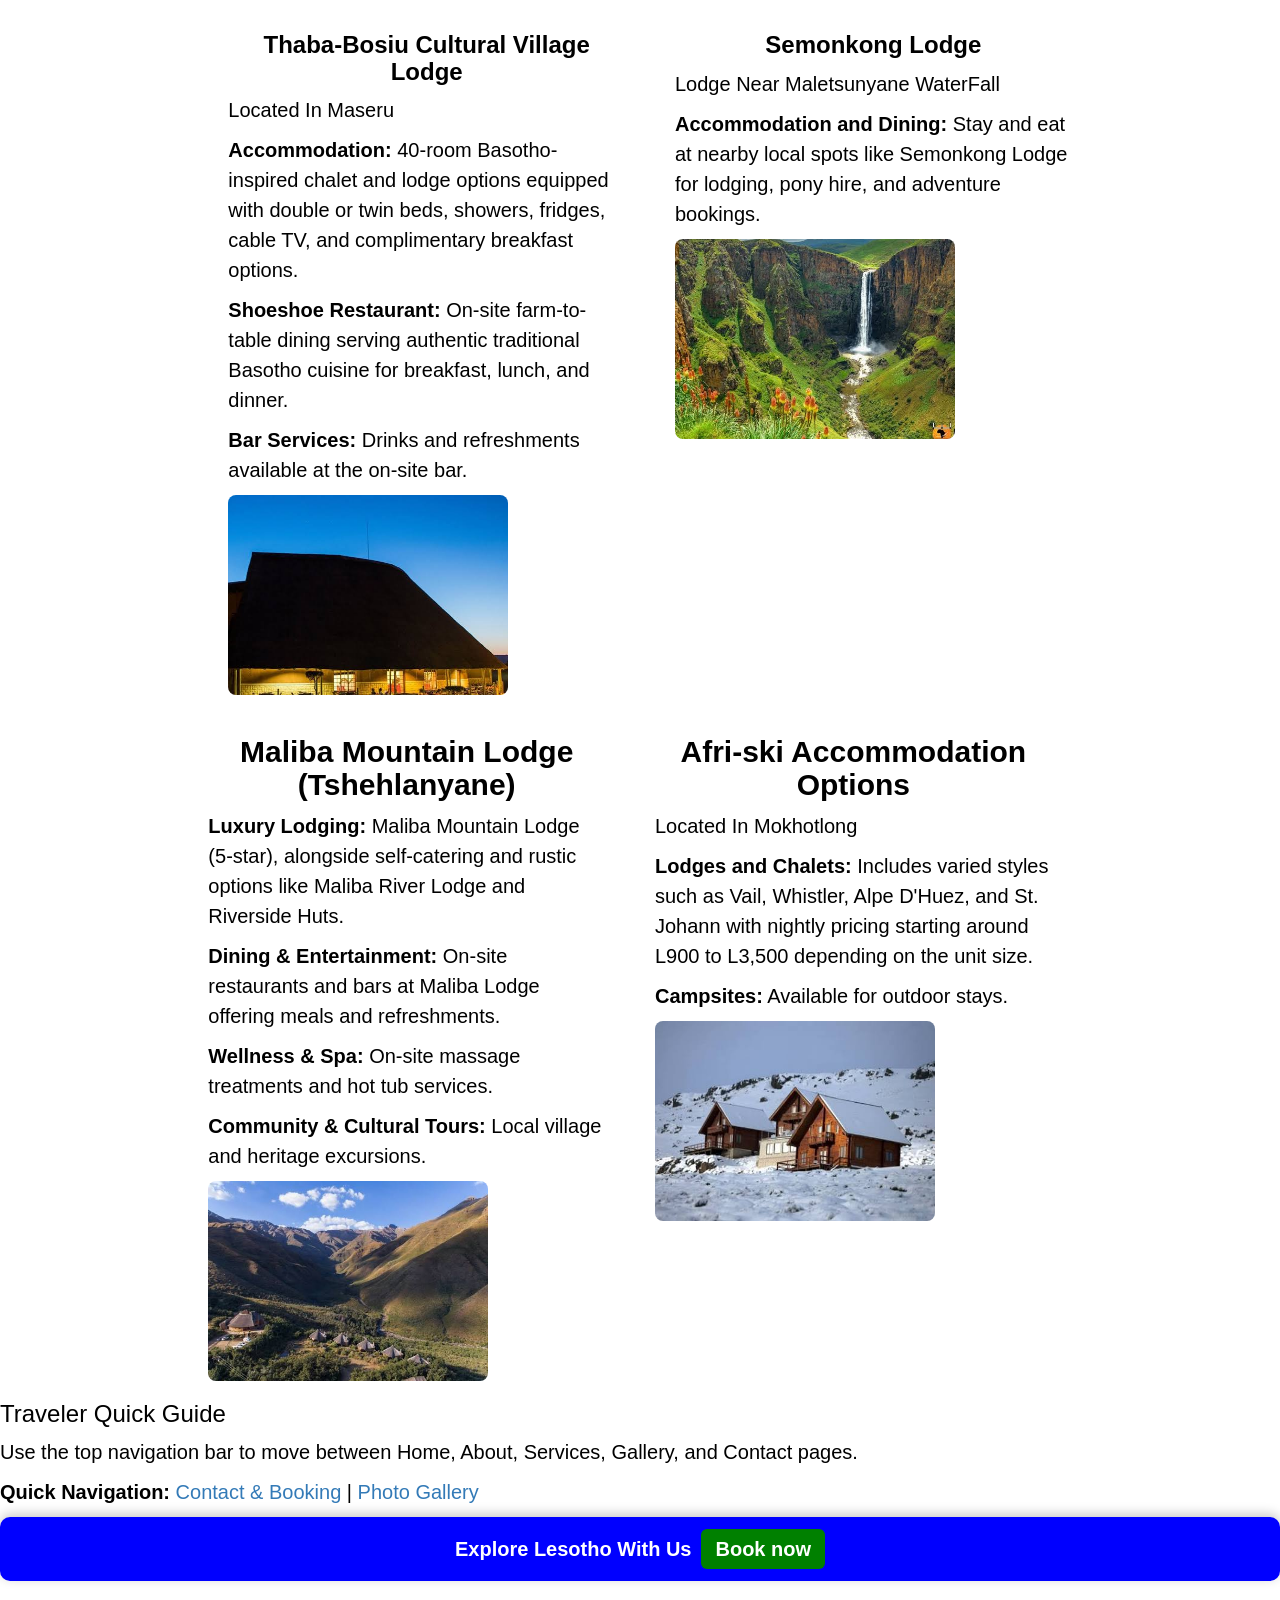
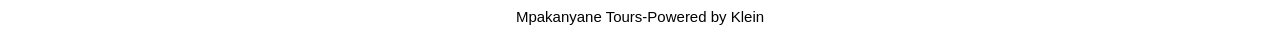
<file: services.html>
<!DOCTYPE html>
<html lang="en">
<head>
  <meta charset="utf-8">
  <meta name="viewport" content="width=device-width, initial-scale=1">
  <link rel="stylesheet" href="https://maxcdn.bootstrapcdn.com/bootstrap/3.4.1/css/bootstrap.min.css">
  <script src="https://ajax.googleapis.com/ajax/libs/jquery/3.7.1/jquery.min.js"></script>
  <script src="https://maxcdn.bootstrapcdn.com/bootstrap/3.4.1/js/bootstrap.min.js"></script>
  <link rel="stylesheet" type="text/css" href="style.css">
  <title>Services</title>
</head>
<body>

<script>
function myFunction() {
   var element = document.body;
   element.classList.toggle("dark-mode");
   localStorage.setItem("kleinDarkMode", element.classList.contains("dark-mode") ? "true" : "false");
}

document.addEventListener("DOMContentLoaded", function () {
  if (localStorage.getItem("kleinDarkMode") === "true") {
    document.body.classList.add("dark-mode");
  }

  const STORAGE_KEY = "kleinLesothoVisitorName";

  const nameFields = [
    document.getElementById("fullName"),
    document.getElementById("contactName")
  ].filter(Boolean);

  const savedName = localStorage.getItem(STORAGE_KEY);
  if (savedName) {
    nameFields.forEach((field) => {
      if (!field.value) {
        field.value = savedName;
      }
    });

    const banner = document.createElement("div");
    banner.id = "kleinSavedVisitorBanner";
    banner.style.cssText =
      "text-align:center;padding:8px 14px;margin:10px auto;max-width:600px;border-radius:8px;background:skyblue;color:grey;font-size:15px;";
    banner.textContent = "Welcome back, " + savedName + " (loaded from localStorage).";
    const target = document.querySelector(".container4") || document.body.firstElementChild;
    if (target && target.parentNode) {
      target.parentNode.insertBefore(banner, target);
    }
  }

  nameFields.forEach((field) => {
    field.addEventListener("change", function () {
      const trimmed = field.value.trim();
      if (trimmed) {
        localStorage.setItem(STORAGE_KEY, trimmed);
      }
    });
  });

  const regForm = document.getElementById("regForm");
  if (regForm) {
    const statusEl = document.createElement("p");
    statusEl.id = "regStatusMessage";
    statusEl.style.cssText = "margin-top:8px;font-weight:bold;font-size:14px;";
    regForm.appendChild(statusEl);

    regForm.addEventListener("submit", function () {
      const p1 = document.getElementById("password")?.value || "";
      const p2 = document.getElementById("password2")?.value || "";
      if (p1 !== p2) {
        statusEl.style.color = "crimson";
        statusEl.textContent = "Error: Passwords do not match.";
      } else {
        statusEl.style.color = "darkgreen";
        statusEl.textContent = "Success: Registration details validated.";
      }
    });
  }
});
</script>

<header class="navbar">
  <h2 class="logo">:) KLEIN<p>Mpakanyane Tours</p></h2>
  <nav class="link">
    <ul>
      <button><li><a href="index.html">Home</a></li></button>
      <button><li><a href="about.html">About</a></li></button>
      <button><li><a href="services.html" class="active">Product/Services</a></li></button>
      <button><li><a href="Gallery.html">Gallery</a></li></button>
      <button><li><a href="Contact.html">Contact</a></li></button>
      <button onclick="myFunction()">switch mode</button>
    </ul>
  </nav>
</header>

<h1 style="text-align: center; border: 1px solid white; background-color: green;">Services In Tourist Destinations</h1>

<div class="paragraphs">
  <div class="paragraph1">
    <h2><b>Know about Thaba-Bosiu services</b></h2>
    <h3 style="text-align: center;">Cultural and Educational Services</h3>
    <p><b>Guided Plateau Walks and Tours:</b><br>Historical walks up the Thaba-Bosiu sandstone plateau and guided 1-hour tours of the cultural village and museum.</p>
    <p><b>Ancestral Storytelling:</b> Oral history sessions and legends of King Moshoeshoe I shared around a central hearth inside traditional roundavels.</p>
    <p><b>On-Site Historical Museum:</b> Exhibits and artifacts chronicling the history, heritage and origins of the Basotho nation.</p>
    <p><b>Craft Shops:</b> Local artisan displays showcasing traditional Basotho beadwork and weaving.</p>
    <h3>Activities and Prices</h3>
    <table border="2px">
      <tr>
        <th>Activities</th>
        <th>Prices</th>
      </tr>
      <tr>
        <td>Entrance</td>
        <td>M30 Each Person</td>
      </tr>
    </table>
    <p style="text-align: center; margin-top: 12px;"><a href="Contact.html" style="display: inline-block; padding: 6px 14px; background-color: green; color: white; border-radius: 6px; text-decoration: none; font-weight: bold;">Book This Trip</a></p>
  </div>

  <div class="paragraph2">
    <h2 style="text-align: center;"><b>Know All about Maletsunyane Services</b></h2>
    <h3>Adventure Activities</h3>
    <p><b>Abseiling:</b> Descend the 192-meter sheer rock face alongside the waterfall with licensed operators, equipment, and guide training.</p>
    <p><b>Basotho Pony Trekking:</b> Ride local ponies through the rugged highland terrain and mountain paths.</p>
    <p><b>Hiking and Gorge Trails:</b> Take guided or unguided walks into the Maletsunyane Gorge and surrounding plateau.</p>
    <p><b>Mountain Biking and 4x4 Routes:</b> Explore rough tracks and remote trails around Semonkong.</p>

    <h3>Cultural and Guided Tours</h3>
    <p><b>Basotho Cultural Experiences:</b> Learn about local folklore, ancestral traditions, blanket presentations, and community history.</p>
    <p><b>Birdwatching and Photography:</b> Spot endemic species like the Lesotho rock-lark and capture panoramic landscape views.</p>
    <p><b>Maletsunyane Braai Festival:</b> Attend Africa's high-altitude annual outdoor music and braai event featuring live artists, camping, and VIP decks.</p>
    <h3>Activities and Prices</h3>
    <table border="2px">
      <tr>
        <th>Activities</th>
        <th>Prices</th>
      </tr>
      <tr>
        <td>Entrance</td>
        <td>M30 Each Person</td>
      </tr>
      <tr>
        <td>Hiking Equipment</td>
        <td>M300</td>
      </tr>
      <tr>
        <td>Pony Riding</td>
        <td>M50 Each Person</td>
      </tr>
      <tr>
        <td>Mountain Bike and 4by4 hire</td>
        <td>M500</td>
      </tr>
    </table>
    <p style="text-align: center; margin-top: 12px;"><a href="contact.html" style="display: inline-block; padding: 6px 14px; background-color: green; color: white; border-radius: 6px; text-decoration: none; font-weight: bold;">Book This Trip</a></p>
  </div>

  <div class="paragraph3">
    <h2 style="text-align: center;"><b>Know All About Tshehlanyane National Park</b></h2>
    <h3>Outdoor & Adventure Activities</h3>
    <p><b>Guided and Self-Guided Hiking:</b> Trails range from gentle walks to the 16km Circular Trail and the path to Lets'a-le-ts'o (Black Lake) and Matsa Mararo Falls.</p>
    <p><b>Horse Riding:</b> Basotho pony treks and guided horseback trails through the rugged mountain terrain.</p>
    <p><b>Swimming:</b> Natural rock pools and crystal-clear mountain pools along the Ts'ehlanyane and Holomo rivers.</p>
    <p><b>Fly Fishing & Trout Fishing:</b> River fishing opportunities in the park's cold basalt streams.</p>
    <p><b>Birdwatching & Eco-Tours:</b> Specialized guided walks to view endemic species and rare alpine flora.</p>
    <p><b>Mountain Biking:</b> Off-road cycling through designated highland tracks.</p>
    <h3>Activities and Prices</h3>
    <table border="2px">
      <tr>
        <th>Activities</th>
        <th>Prices</th>
      </tr>
      <tr>
        <td>Entrance</td>
        <td>M30 Each Person</td>
      </tr>
      <tr>
        <td>Hiking Equipment</td>
        <td>M300</td>
      </tr>
      <tr>
        <td>Horse Riding</td>
        <td>M50 Each Person</td>
      </tr>
      <tr>
        <td>Swimming</td>
        <td>M20</td>
      </tr>
      <tr>
        <td>Mountain Bike Hire</td>
        <td>M500</td>
      </tr>
    </table>
    <p style="text-align: center; margin-top: 12px;"><a href="contact.html" style="display: inline-block; padding: 6px 14px; background-color: green; color: white; border-radius: 6px; text-decoration: none; font-weight: bold;">Book This Trip</a></p>
  </div>

  <div class="paragraph4">
    <h2 style="text-align: center;"><b>Know All About Afri Ski services</b></h2>
    <h3>Outdoor & Adventure Activities</h3>
    <p><b>Skiing and Snowboarding:</b> Features 1.8 km of slopes (1.2 km easy, 0.6 km intermediate) serviced by surface and tow lifts.</p>

    <h3>Equipment Rental & Gear</h3>
    <p><b>Ski & Snowboard Shop:</b> On-site rental provides ski boots, skis, snowboards, and helmets.</p>
    <p><b>Gone Skiing Shop:</b> Offers extra winter accessories and goggles.</p>

    <h3>Summer & Year-Round Adventure Activities</h3>
    <p><b>Mountain Biking & Quad Biking:</b> Trails throughout the Maluti terrain.</p>
    <p><b>Hiking & Fishing:</b> Guided or independent valley trails and high-altitude fly fishing.</p>

    <h3>Activities and prices</h3>
    <table border="2px">
      <tr>
        <th>Activities</th>
        <th>Prices</th>
      </tr>
      <tr>
        <td>Learn How To Ski</td>
        <td>1 Day (2 hours): M3400</td>
      </tr>
      <tr>
        <td>Bum Boarding</td>
        <td>M250 per hour</td>
      </tr>
      <tr>
        <td>Day Tickets And Fees</td>
        <td>M100 per person</td>
      </tr>
    </table>
    <p style="text-align: center; margin-top: 12px;"><a href="contact.html" style="display: inline-block; padding: 6px 14px; background-color: green; color: white; border-radius: 6px; text-decoration: none; font-weight: bold;">Book This Trip</a></p>
  </div>
</div>

<h2 style="text-align: center;">Includes professional guide, transport, and park entry fees</h2>

<h1 class="four">Accommodation In Your Wonderful Destinations</h1>

<div class="container2">
  <div class="row">
    <div class="col-sm-4">
      <h3 style="text-align: center;"><b>Thaba-Bosiu Cultural Village Lodge</b></h3>
      <p>Located In Maseru</p>
      <p><b>Accommodation:</b> 40-room Basotho-inspired chalet and lodge options equipped with double or twin beds, showers, fridges, cable TV, and complimentary breakfast options.</p>
      <p><b>Shoeshoe Restaurant:</b> On-site farm-to-table dining serving authentic traditional Basotho cuisine for breakfast, lunch, and dinner.</p>
      <p><b>Bar Services:</b> Drinks and refreshments available at the on-site bar.</p>
      <img src="gallery.jpg" width="300px" height="200px" alt="Thaba-Bosiu Cultural Village Lodge">
    </div>

    <div class="col-sm-4">
      <h3 style="text-align: center;"><b>Semonkong Lodge</b></h3>
      <p>Lodge Near Maletsunyane WaterFall</p>
      <p><b>Accommodation and Dining:</b> Stay and eat at nearby local spots like Semonkong Lodge for lodging, pony hire, and adventure bookings.</p>
      <img src="Maletsunyane.jfif" width="300px" height="200px" alt="Semonkong Lodge">
    </div>

    <div class="col-sm-4">
      <h2 style="text-align: center;"><b>Maliba Mountain Lodge (Tshehlanyane)</b></h2>
      <p><b>Luxury Lodging:</b> Maliba Mountain Lodge (5-star), alongside self-catering and rustic options like Maliba River Lodge and Riverside Huts.</p>
      <p><b>Dining & Entertainment:</b> On-site restaurants and bars at Maliba Lodge offering meals and refreshments.</p>
      <p><b>Wellness & Spa:</b> On-site massage treatments and hot tub services.</p>
      <p><b>Community & Cultural Tours:</b> Local village and heritage excursions.</p>
      <img src="Tshehlanyane.jfif" width="300px" height="200px" alt="Maliba Mountain Lodge">
    </div>

    <div class="col-sm-4">
      <h2 style="text-align: center;"><b>Afri-ski Accommodation Options</b></h2>
      <p>Located In Mokhotlong</p>
      <p><b>Lodges and Chalets:</b> Includes varied styles such as Vail, Whistler, Alpe D'Huez, and St. Johann with nightly pricing starting around L900 to L3,500 depending on the unit size.</p>
      <p><b>Campsites:</b> Available for outdoor stays.</p>
      <img src="photo4.jfif" width="300px" height="200px" alt="Afri-ski Accommodation">
    </div>
  </div>
</div>

<main id="kleinRubricMainLandmark" aria-label="Additional Lesotho Tourism Information">
  <section aria-labelledby="kleinGuideHeading">
    <article>
      <h3 id="kleinGuideHeading">Traveler Quick Guide</h3>
      <p>Use the top navigation bar to move between Home, About, Services, Gallery, and Contact pages.</p>
    </article>
  </section>
  <aside aria-label="Quick Links">
    <p><strong>Quick Navigation:</strong> <a href="Contact.html">Contact & Booking</a> | <a href="Gallery.html">Photo Gallery</a></p>
  </aside>
</main>

<p class="five">Explore Lesotho With Us<button><a href="Contact.html">Book now</a></button></p>

<footer>Mpakanyane Tours-Powered by Klein</footer>
</body>
</html>
</file>
<file: style.css>
html {
	scroll-behavior: smooth;
}

ul li a {
	text-decoration: none;
	color: skyblue;
	font-family: Arial;
	font-weight: bold;
	text-align: center;
	display: flex;
	align-items: center;
	justify-content: center;
	transition: all 0.2s ease-in-out;
	padding: 6px 10px;
	box-shadow: 0 4px 15px rgba(0, 0, 0, 0.35);
	border-radius: 6px;
}

ul li {
	list-style: none;
	font-size: 16px;
	text-align: center;
}

ul li a:hover,
ul li a.active {
	color: brown;
	box-shadow: 0px 2px brown;
	border-left: none;
	padding: 6px 10px;
}

button {
	background-color: transparent;
	border: none;
	cursor: pointer;
}

button:focus-visible,
a:focus-visible,
input:focus-visible,
textarea:focus-visible,
select:focus-visible {
	outline: 2px solid lightblue;
	outline-offset: 2px;
}

.logo {
	color: skyblue;
	font-weight: bold;
	text-shadow: 0 4px 15px rgba(0, 0, 0, 0.6);
	letter-spacing: 0.5px;

}
.logo p{
	font-size: 15px;
}

.two {
	position: relative;
	text-align: center;
}

.container {
	position: relative;
	margin: 20px auto;
}

.contain {
	background: rgba(0, 0, 0, 0.5);
	padding: 20px 16px;
	border-radius: 12px;
	max-width: 820px;
	margin: 0 auto 18px auto;
}

.searchBar {
	display: flex;
	justify-content: center;
	gap: 8px;
	margin-top: 10px;
}

body {
	background-color: white;
	color: black;
	font-size: 20px;
	overflow-x: hidden;
	line-height: 1.5;
	transition: background-color 0.25s ease, color 0.25s ease;
}

body .e,
body .item {
	color: black;
}

body .paragraph1 h1,
body .paragraph2 h1,
body .paragraph3 h1,
body .paragraph4 h1 {
	color: black;
}

.dark-mode {
	background-color: black;
	color: white;
}

.dark-mode .e,
.dark-mode .item {
	color: white;
}

.dark-mode .contain2 a {
	background: rgba(30, 30, 30, 0.88);
}

.dark-mode .paragraph1 h1,
.dark-mode .paragraph2 h1,
.dark-mode .paragraph3 h1,
.dark-mode .paragraph4 h1 {
	color: white;
}

.mode {
	text-align: center;
	margin-top: -60px;
}

.navbar {
	display: flex;
	justify-content: space-between;
	align-items: center;
	background-color: transparent;
	padding: 10px 20px;
	margin-bottom: 0;
}

.navbar ul {
	display: flex;
	flex-wrap: wrap;
	align-items: center;
	gap: 8px;
	margin: 0;
}

.paragraphs {
	display: flex;
	flex-wrap: wrap;
	justify-content: center;
	align-items: stretch;
	gap: 16px;
	padding: 10px 20px;
}

.paragraph1,
.paragraph2,
.paragraph3,
.paragraph4 {
	border: 3px solid blue;
	width: 320px;
	padding: 16px;
	text-align: left;
	border-radius: 8px;
	box-shadow: 0 4px 15px rgba(0, 0, 0, 0.25);
	overflow-wrap: break-word;
	transition: transform 0.2s ease, box-shadow 0.2s ease;
}

.paragraph1:hover,
.paragraph2:hover,
.paragraph3:hover,
.paragraph4:hover {
	transform: translateY(-3px);
	box-shadow: 0 8px 20px rgba(0, 0, 0, 0.32);
}

.paragraph2 {
	border-color: whitesmoke;
}

.paragraph3 {
	border-color: darkgray;
}

.paragraph4 {
	border-color: green;
}

.paragraph1 table,.paragraph2 table,.paragraph3 table,.paragraph4 table {
	width: 100%;
	margin-top: 10px;
	font-size: 14px;
}

.paragraph1 th, .paragraph1 td,.paragraph2 th, .paragraph2 td,
.paragraph3 th, .paragraph3 td,
.paragraph4 th, .paragraph4 td {
	padding: 6px;
}

.contain2 {
	padding: 10px 15px;
	text-align: center;
	display: flex;
	justify-content: center;
	flex-wrap: wrap;
	gap: 18px;
}

.contain2 a {
	padding: 6px 10px;
	transition: all 0.2s ease-in-out;
	border-radius: 10px;
	background: rgba(255, 255, 255, 0.88);
}

.contain2 a:hover {
	transform: translateY(-3px);
	box-shadow: 0px 4px 10px rgba(0, 0, 0, 0.4);
	border-radius: 10px;
	background: rgba(255, 255, 255, 0.98);
}

.contain2 img {
	width: 140px;
	height: 140px;
	margin-top: 8px;
	border-radius: 10px;
	object-fit: cover;
	box-shadow: 0px 5px brown;
}

h1 {
	font-size: 36px;
	color: white;
	font-weight: bold;
}

.together {
	display: flex;
	gap: 80px;
	flex-wrap: wrap;
}

.five {
	padding: 12px 30px;
	background-color: blue;
	color: white;
	border-radius: 10px;
	bottom: 0;
	text-align: center;
	font-weight: bold;
	z-index: 50;
	box-shadow: 0 -3px 12px rgba(0, 0, 0, 0.22);
}

.five a {
	color: white;
	text-decoration: none;
}

.five button {
	margin-left: 10px;
	padding: 5px 14px;
	background-color: green;
	color: white;
	border-radius: 6px;
	transition: opacity 0.2s ease, transform 0.2s ease;
}

.five button:hover {
	opacity: 0.92;
	transform: translateY(-1px);
}

.list {
	font-family: Arial;
	font-weight: bold;
	list-style: circle;
	font-size: 16px;
	display: flex;
	flex-wrap: wrap;
	justify-content: space-around;
	gap: 20px;
	padding: 15px;
}

.gallery-item {
	border: 1px solid;
	min-height: 180px;
	padding: 20px;
	text-align: center;
	font-weight: bold;
	font-size: 36px;
	background-image: linear-gradient(to left, blue, white, green);
	color: black;
}

footer {
	text-align: center;
	font-size: 15px;
	padding: 15px;
}

.col-sm-3 {
	border: 2px solid;
	border-radius: 10px;
	display: flex;
	width: 300px;
	height: 200px;
	margin-left: 5px;
}

.whole {
	width: 100%;
	min-height: 60vh;
	background-image: url(back9.jfif);
	background-size: cover;
	background-position: center;
	padding-bottom: 30px;
}

.whole2 {
	width: 92%;
	margin: 0 auto;
	padding-top: 20px;
	text-align: center;
	color: white;
}

.c {
	position: relative;
	margin-top: 15px;
	width: 260px;
	border-radius: 10px;
	overflow: hidden;
	box-shadow: 0 6px 16px rgba(0, 0, 0, 0.35);
}

.c img {
	width: 100%;
	height: 200px;
	object-fit: cover;
	border-radius: 10px;
	transition: transform 0.3s ease;
}

.c img:hover {
	transform: scale(1.03);
}

.c a {
	display: inline-block;
	margin-top: 6px;
	padding: 5px 14px;
	border: 1px solid;
	border-radius: 5px;
	text-decoration: none;
	color: black;
	font-size: 15px;
	background-image: linear-gradient(to bottom, green, white);
	transition: transform 0.2s ease, color 0.2s ease;
}

.c a:hover {
	color: brown;
	transform: translateY(-1px);
}

.text-block {
	position: absolute;
	bottom: 0;
	left: 0;
	right: 0;
	padding: 10px;
	text-align: center;
	font-size: 16px;
	color: white;
	font-weight: bold;
	background: rgba(0, 0, 0, 0.65);
	border-bottom-left-radius: 10px;
	border-bottom-right-radius: 10px;
}

.Norway {
	display: flex;
	flex-wrap: wrap;
	justify-content: center;
	gap: 18px;
}

.four {
	border: 1px solid;
	background-color: green;
	color: white;
	font-weight: bold;
	text-align: center;
	padding: 10px;
}

.main-viewer {
	display: flex;
	align-items: center;
	justify-content: center;
	gap: 15px;
	margin-bottom: 15px;
}

#current-image {
	width: 400px;
	height: 250px;
	object-fit: cover;
	cursor: pointer;
	border-radius: 8px;
}

.thumbnail-list {
	display: flex;
	gap: 10px;
	justify-content: center;
}

.thumbnail {
	width: 80px;
	height: 60px;
	object-fit: cover;
	cursor: pointer;
	opacity: 0.6;
	transition: 0.3s;
	border-radius: 4px;
}

.thumbnail.active,
.thumbnail:hover {
	opacity: 1;
	border: 2px solid brown;
}

.modal {
	display: none;
	position: fixed;
	z-index: 1000;
	left: 0;
	top: 0;
	width: 100%;
	height: 100%;
	background-color: brown;
	justify-content: center;
	align-items: center;
}

.modal-content {
	max-width: 80%;
	max-height: 80%;
	border-radius: 8px;
}

.close-modal {
	position: absolute;
	top: 20px;
	right: 35px;
	color: green;
	font-size: 40px;
	font-weight: bold;
	cursor: pointer;
}

.info {
	display: flex;
	flex-wrap: wrap;
	justify-content: center;
	gap: 20px;
	padding: 10px;
}

.u {
	text-align: center;
	max-width: 200px;
	padding: 12px;
	border-radius: 10px;
	transition: transform 0.2s ease, box-shadow 0.2s ease;
}

.u:hover {
	transform: translateY(-3px);
	box-shadow: 0 4px 12px rgba(0, 0, 0, 0.15);
}

.row img {
	width: 100%;
	max-width: 280px;
	height: 200px;
	object-fit: cover;
	border-radius: 8px;
}

.head {
	padding: 12px 20px;
	border: 1px solid;
	border-radius: 10px;
	display: flex;
	flex-wrap: wrap;
	justify-content: space-between;
	gap: 15px;
	font-size: 18px;
	box-shadow: 2px 2px 6px rgba(0, 0, 0, 0.35);
	background-image: linear-gradient(to bottom, blue, green);
	color: white;
	margin: 15px 20px;
}

.head a {
	color: white;
	text-decoration: underline;
}

.row {
	display: flex;
	flex-wrap: wrap;
	margin: 15px auto;
	justify-content: center;
	gap: 20px;
}

.box1,
.box2,
.box3,
.box4 {
	border: 1px solid;
	border-radius: 10px;
	width: 270px;
	padding: 15px;
	text-align: center;
	background-image: linear-gradient(to bottom left, blue, white, green);
	color: black;
	box-shadow: 0 4px 15px rgba(0, 0, 0, 0.3);
	transition: transform 0.2s ease, box-shadow 0.2s ease;
}

.box1:hover,
.box2:hover,
.box3:hover,
.box4:hover {
	transform: translateY(-3px);
	box-shadow: 0 8px 20px rgba(0, 0, 0, 0.35);
}

.box1 h1,
.box2 h1,
.box3 h1,
.box4 h1 {
	color: black;
	font-size: 26px;
	margin-top: 0;
}

.box1 button,
.box2 button,
.box3 button,
.box4 button {
	background-image: linear-gradient(to left, blue, green);
	color: white;
	width: 100%;
	max-width: 220px;
	padding: 8px;
	margin-top: 10px;
	border-radius: 10px;
	font-weight: bold;
	transition: opacity 0.2s ease, transform 0.2s ease;
}

.box1 button:hover,
.box2 button:hover,
.box3 button:hover,
.box4 button:hover {
	opacity: 0.94;
	transform: translateY(-1px);
}

input,
textarea,
select {
	border-radius: 10px;
	color: black;
	font-size: 16px;
	width: 100%;
	max-width: 220px;
	padding: 5px 10px;
	margin-bottom: 8px;
	border: 1px solid rgba(0, 0, 0, 0.25);
}

input {
	height: 34px;
}

textarea {
	height: 90px;
}

.z .column,
.h .column {
	display: inline-block;
	width: auto;
	padding: 5px;
}

.z .column img,
.h .column img {
	opacity: 0.88;
	cursor: pointer;
	width: 90px;
	height: 90px;
	object-fit: cover;
	border-radius: 6px;
	transition: transform 0.2s ease, opacity 0.2s ease;
}

.z .column img:hover,
.h .column img:hover {
	opacity: 1;
	transform: scale(1.05);
}

.z .container,
.h .container {
	position: relative;
	display: none;
	text-align: center;
}

.z #imgtext,
.h #imgtext {
	position: relative;
	margin-top: 8px;
	color: white;
	background: rgba(0, 0, 0, 0.75);
	padding: 6px 12px;
	border-radius: 6px;
	font-size: 18px;
}

.z .closebtn,
.h .closebtn {
	position: absolute;
	top: 5px;
	right: 15px;
	color: white;
	background: rgba(0, 0, 0, 0.65);
	padding: 0 10px;
	border-radius: 6px;
	font-size: 32px;
	cursor: pointer;
}

.h .animals,
.h .food,
.h .culture {
	margin: 15px auto;
	text-align: center;
}

.photos {
	display: flex;
	flex-wrap: wrap;
	justify-content: center;
	gap: 15px;
	text-align: center;
	margin: 15px;
	padding: 15px;
	border: 1px solid;
	border-radius: 10px;
	background-color: brown;
	color: white;
}

.p {
	padding: 10px 15px;
	display: flex;
	align-items: center;
	gap: 12px;
	border: 1px solid white;
	border-radius: 10px;
	font-weight: bold;
	background: rgba(0, 0, 0, 0.18);
}

.p img {
	border-radius: 50%;
	object-fit: cover;
}

@media screen and (max-width: 992px) {
	body {
		font-size: 18px;
	}

	.navbar {
		flex-wrap: wrap;
		gap: 10px;
	}

	.paragraph1,
	.paragraph2,
	.paragraph3,
	.paragraph4,
	.box1,
	.box2,
	.box3,
	.box4 {
		width: 46%;
		min-width: 240px;
	}
}

@media screen and (max-width: 600px) {
	body {
		font-size: 16px;
	}

	h1 {
		font-size: 26px;
	}

	.navbar,
	.navbar ul {
		flex-direction: row;
		flex-wrap: wrap;
		justify-content: center;
		align-items: center;
		gap: 6px;
		padding: 0;
	}

	.contain2 {
		flex-wrap: nowrap;
		overflow-x: auto;
		justify-content: flex-start;
		gap: 10px;
		padding: 10px 8px;
		-webkit-overflow-scrolling: touch;
		scrollbar-width: thin;
	}

	.contain2 a {
		flex: 0 0 auto;
		padding: 6px 8px;
	}

	.contain2 img {
		width: 92px;
		height: 92px;
		margin-top: 4px;
	}

	.searchBar {
		flex-direction: row;
		flex-wrap: wrap;
		align-items: center;
	}

	.paragraph1,
	.paragraph2,
	.paragraph3,
	.paragraph4,
	.box1,
	.box2,
	.box3,
	.box4,
	.c {
		width: 100%;
		max-width: 340px;
	}

	.five {
		padding: 10px 14px;
		font-size: 14px;
	}
}
</file>
